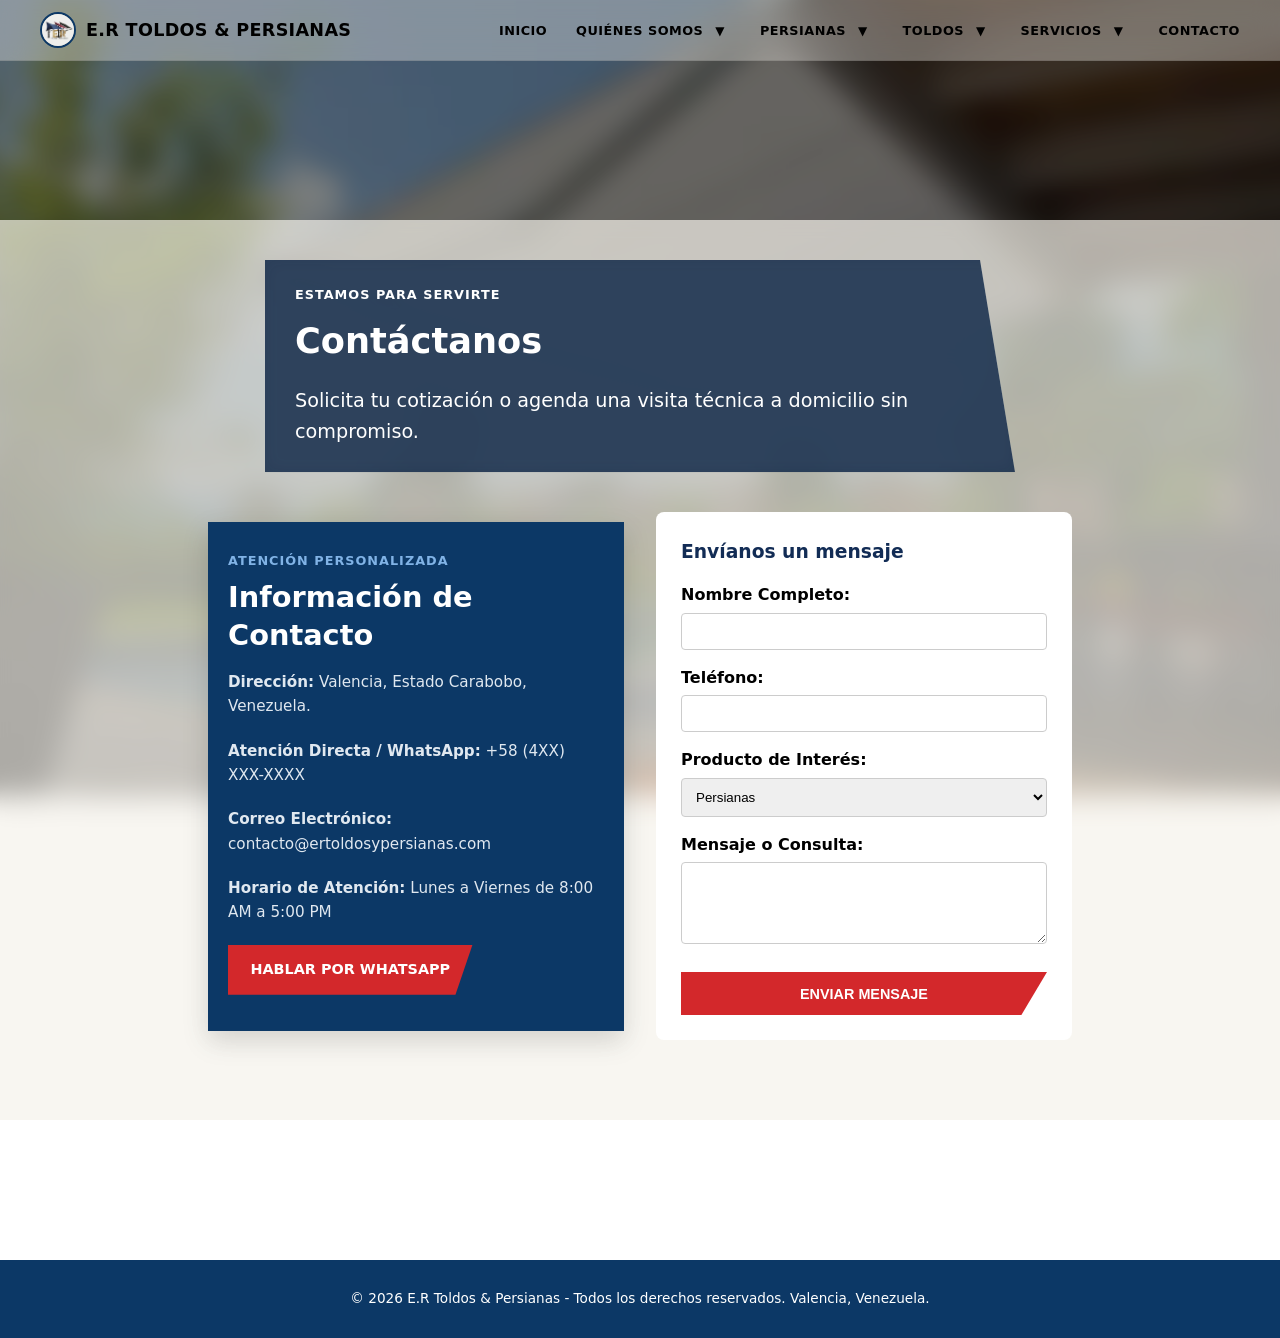
<file: contacto.html>
<!DOCTYPE html>
<html lang="es">
<head>
    <meta charset="UTF-8">
    <meta name="viewport" content="width=device-width, initial-scale=1.0">
    <title>Contacto - E.R Toldos & Persianas</title>
    <link rel="stylesheet" href="style.css">
</head>
<body>

    <!-- HEADER & NAVBAR GLOBAL -->
    <header class="header revealed">
        <div class="nav-container">
            <a href="index.html" class="logo">
                <img src="assets/logo.jpg" alt="E.R Toldos & Persianas" class="logo-img">
                <span class="logo-text">E.R TOLDOS & PERSIANAS</span>
            </a>

            <button class="nav-toggle" id="navToggle" aria-label="Abrir menú">
                <span class="hamburger"></span>
            </button>

            <nav>
                <ul class="nav-menu" id="navMenu">
                    <li class="nav-item">
                        <a href="index.html" class="nav-link">INICIO</a>
                    </li>
                    <li class="nav-item dropdown">
                        <a href="quienes_somos.html" class="nav-link">
                            QUIÉNES SOMOS <span class="arrow">▼</span>
                        </a>
                        <ul class="dropdown-menu">
                            <li><a href="quienes_somos.html#empresa">Nuestra Empresa</a></li>
                            <li><a href="quienes_somos.html#mision-vision">Misión y Visión</a></li>
                        </ul>
                    </li>
                    <li class="nav-item dropdown">
                        <a href="persianas.html" class="nav-link">
                            PERSIANAS <span class="arrow">▼</span>
                        </a>
                        <ul class="dropdown-menu">
                            <li><a href="persianas.html#inicio">Hero Persianas</a></li>
                            <li><a href="persianas.html#enrollables">Enrollables</a></li>
                            <li><a href="persianas.html#sheer-elegance">Sheer Elegance</a></li>
                        </ul>
                    </li>
                    <li class="nav-item dropdown">
                        <a href="toldos.html" class="nav-link">
                            TOLDOS <span class="arrow">▼</span>
                        </a>
                        <ul class="dropdown-menu">
                            <li><a href="toldos.html#inicio">Hero Toldos</a></li>
                            <li><a href="toldos.html#retractiles">Retráctiles</a></li>
                            <li><a href="toldos.html#fijos">Fijos</a></li>
                        </ul>
                    </li>
                    <li class="nav-item dropdown">
                        <a href="servicios.html" class="nav-link">
                            SERVICIOS <span class="arrow">▼</span>
                        </a>
                        <ul class="dropdown-menu">
                            <li><a href="servicios.html#inicio">Todos los Servicios</a></li>
                            <li><a href="servicios.html#instalacion">Instalación</a></li>
                            <li><a href="servicios.html#mantenimiento">Mantenimiento</a></li>
                        </ul>
                    </li>
                    <li class="nav-item">
                        <a href="contacto.html" class="nav-link">CONTACTO</a>
                    </li>
                </ul>
            </nav>
        </div>
    </header>

    <div class="spacer spacer-md"></div>

    <!-- SECCIÓN: CONTACTO & UBICACIÓN -->
    <section id="contacto" class="section-bg-wrapper bg-hueso reveal-bottom">
        <div class="section-container">
            <div class="header-panel-azul reveal-left">
                <span class="panel-subtitle">ESTAMOS PARA SERVIRTE</span>
                <h1 class="section-title title-white">Contáctanos</h1>
                <p class="section-subtitle-text">Solicita tu cotización o agenda una visita técnica a domicilio sin compromiso.</p>
            </div>

            <div class="nosotros-grid relative-z">
                <!-- PANEL DE INFORMACIÓN DE CONTACTO -->
                <div class="blue-panel reveal-left">
                    <span class="panel-subtitle">ATENCIÓN PERSONALIZADA</span>
                    <h2 class="panel-title">Información de Contacto</h2>
                    <p class="panel-text">
                        <strong>Dirección:</strong> Valencia, Estado Carabobo, Venezuela.
                    </p>
                    <p class="panel-text">
                        <strong>Atención Directa / WhatsApp:</strong> +58 (4XX) XXX-XXXX
                    </p>
                    <p class="panel-text">
                        <strong>Correo Electrónico:</strong> contacto@ertoldosypersianas.com
                    </p>
                    <p class="panel-text">
                        <strong>Horario de Atención:</strong> Lunes a Viernes de 8:00 AM a 5:00 PM
                    </p>
                    <a href="https://wa.me/" target="_blank" class="btn btn-cut">HABLAR POR WHATSAPP</a>
                </div>

                <!-- FORMULARIO DE CONTACTO -->
                <div class="about-card reveal-right" style="padding: 25px; background: #ffffff; border-radius: 8px;">
                    <h3 style="margin-bottom: 15px; color: #122c55;">Envíanos un mensaje</h3>
                    <form action="#" method="POST" class="contact-form">
                        <div style="margin-bottom: 15px;">
                            <label for="nombre" style="display: block; font-weight: bold; margin-bottom: 5px;">Nombre Completo:</label>
                            <input type="text" id="nombre" name="nombre" required style="width: 100%; padding: 10px; border: 1px solid #ccc; border-radius: 4px; box-sizing: border-box;">
                        </div>
                        <div style="margin-bottom: 15px;">
                            <label for="telefono" style="display: block; font-weight: bold; margin-bottom: 5px;">Teléfono:</label>
                            <input type="tel" id="telefono" name="telefono" required style="width: 100%; padding: 10px; border: 1px solid #ccc; border-radius: 4px; box-sizing: border-box;">
                        </div>
                        <div style="margin-bottom: 15px;">
                            <label for="producto" style="display: block; font-weight: bold; margin-bottom: 5px;">Producto de Interés:</label>
                            <select id="producto" name="producto" style="width: 100%; padding: 10px; border: 1px solid #ccc; border-radius: 4px; box-sizing: border-box;">
                                <option value="persianas">Persianas</option>
                                <option value="toldos">Toldos</option>
                                <option value="instalacion">Instalación / Mantenimiento</option>
                                <option value="otro">Otro</option>
                            </select>
                        </div>
                        <div style="margin-bottom: 20px;">
                            <label for="mensaje" style="display: block; font-weight: bold; margin-bottom: 5px;">Mensaje o Consulta:</label>
                            <textarea id="mensaje" name="mensaje" rows="4" required style="width: 100%; padding: 10px; border: 1px solid #ccc; border-radius: 4px; box-sizing: border-box;"></textarea>
                        </div>
                        <button type="submit" class="btn btn-cut" style="width: 100%; border: none; cursor: pointer;">ENVIAR MENSAJE</button>
                    </form>
                </div>
            </div>
        </div>
    </section>

    <div class="spacer spacer-sm"></div>

    <!-- FOOTER -->
    <footer class="footer">
        <p>&copy; 2026 E.R Toldos & Persianas - Todos los derechos reservados. Valencia, Venezuela.</p>
    </footer>

    <script src="script.js"></script>
</body>
</html>
</file>
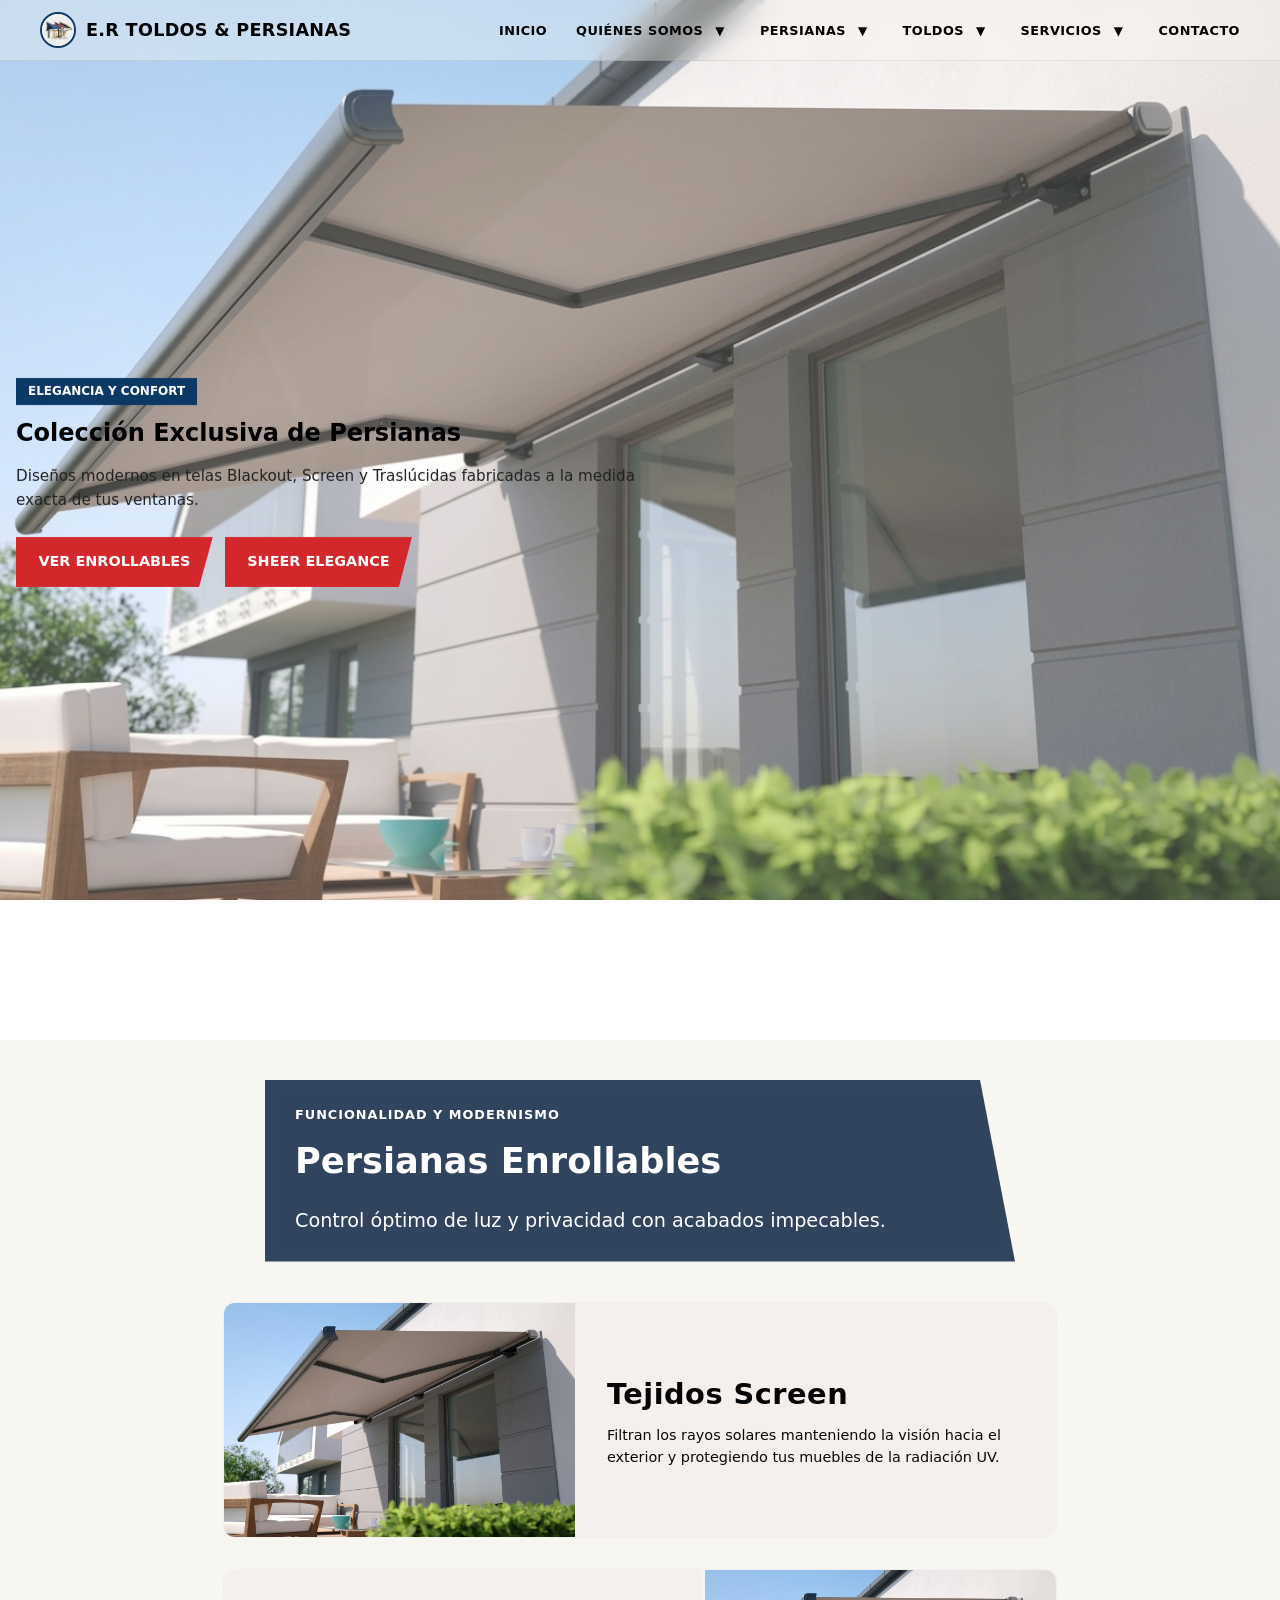
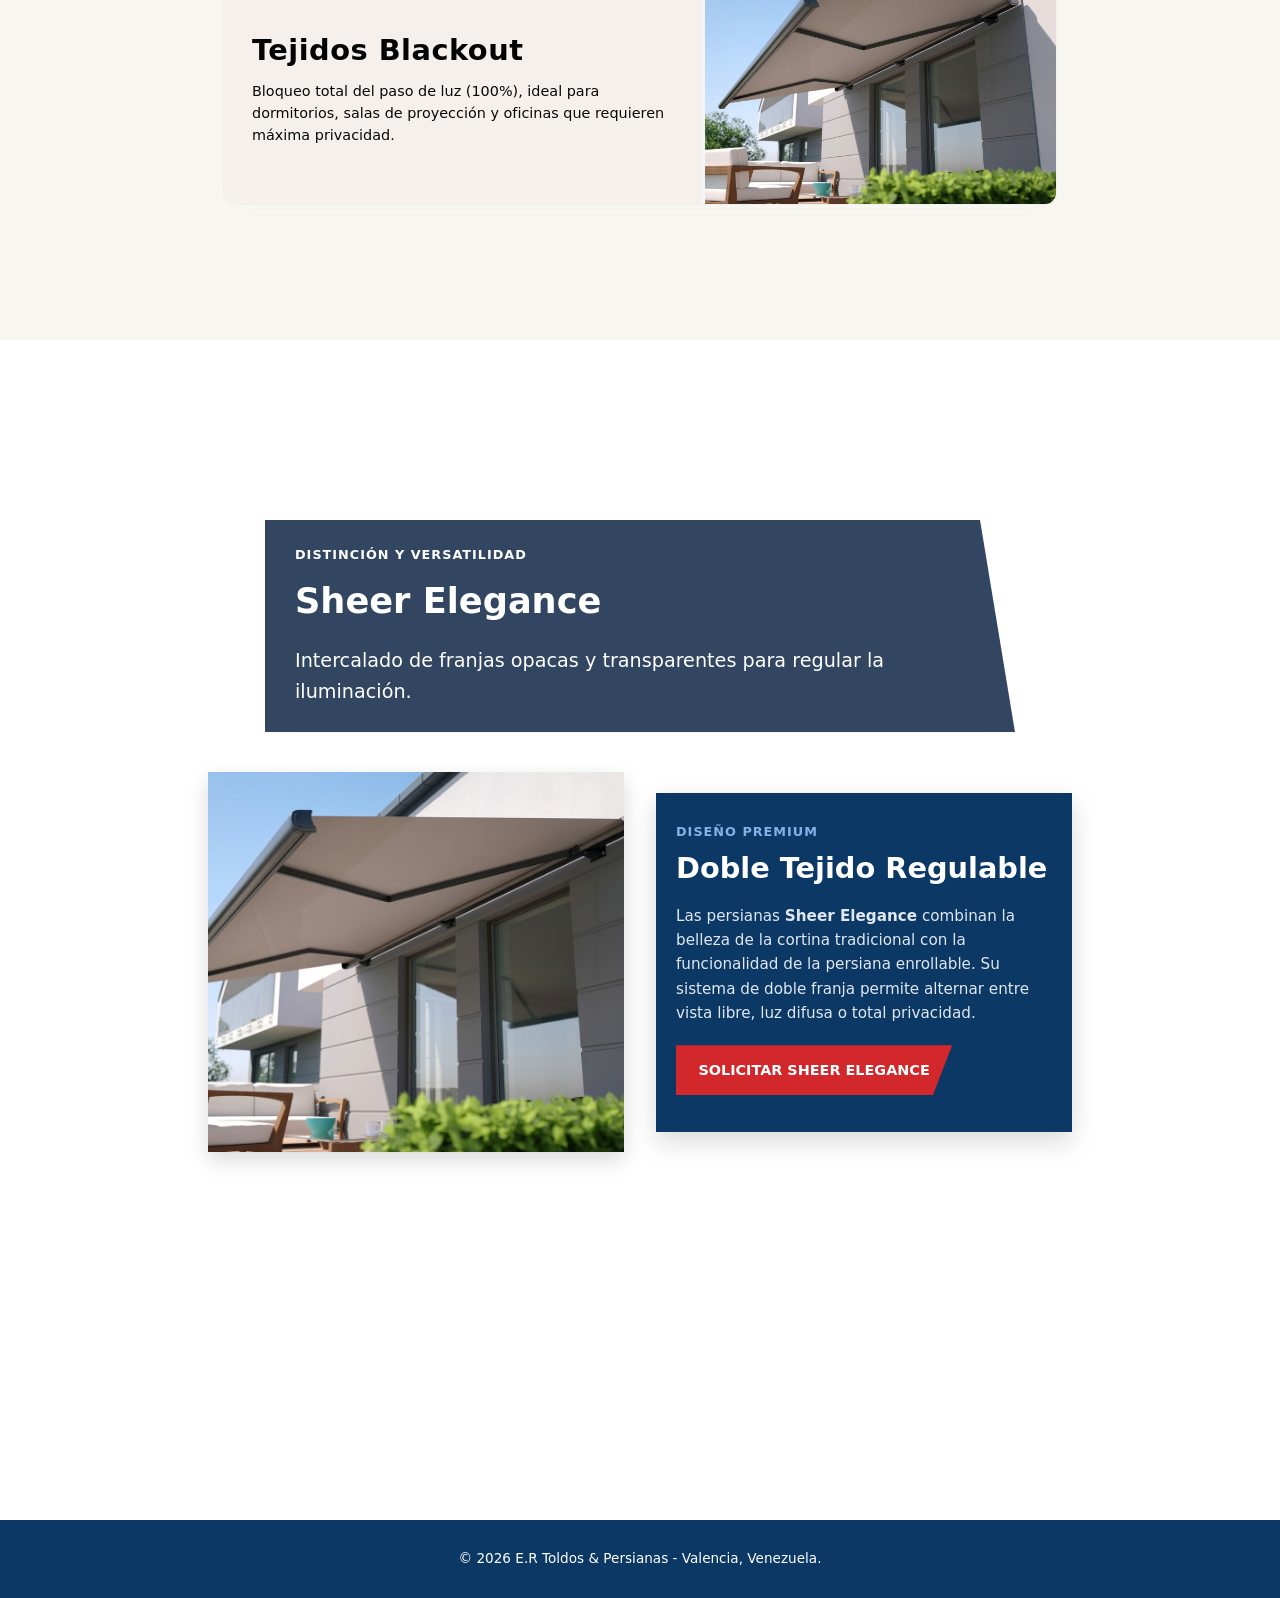
<file: persianas.html>
<!DOCTYPE html>
<html lang="es">
<head>
    <meta charset="UTF-8">
    <meta name="viewport" content="width=device-width, initial-scale=1.0">
    <title>Persianas - E.R Toldos & Persianas</title>
    <link rel="stylesheet" href="style.css">
</head>
<body>

    <!-- HEADER & NAVBAR GLOBAL -->
    <header class="header revealed">
        <div class="nav-container">
            <a href="index.html" class="logo">
                <img src="assets/logo.jpg" alt="E.R Toldos & Persianas" class="logo-img">
                <span class="logo-text">E.R TOLDOS & PERSIANAS</span>
            </a>

            <button class="nav-toggle" id="navToggle" aria-label="Abrir menú">
                <span class="hamburger"></span>
            </button>

            <nav>
                <ul class="nav-menu" id="navMenu">
                    <li class="nav-item">
                        <a href="index.html" class="nav-link">INICIO</a>
                    </li>
                    <li class="nav-item dropdown">
                        <a href="quienes_somos.html" class="nav-link">
                            QUIÉNES SOMOS <span class="arrow">▼</span>
                        </a>
                        <ul class="dropdown-menu">
                            <li><a href="quienes_somos.html#empresa">Nuestra Empresa</a></li>
                            <li><a href="quienes_somos.html#mision-vision">Misión y Visión</a></li>
                        </ul>
                    </li>
                    <li class="nav-item dropdown">
                        <a href="persianas.html" class="nav-link">
                            PERSIANAS <span class="arrow">▼</span>
                        </a>
                        <ul class="dropdown-menu">
                            <li><a href="persianas.html#inicio">Hero Persianas</a></li>
                            <li><a href="persianas.html#enrollables">Enrollables</a></li>
                            <li><a href="persianas.html#sheer-elegance">Sheer Elegance</a></li>
                        </ul>
                    </li>
                    <li class="nav-item dropdown">
                        <a href="toldos.html" class="nav-link">
                            TOLDOS <span class="arrow">▼</span>
                        </a>
                        <ul class="dropdown-menu">
                            <li><a href="toldos.html#inicio">Hero Toldos</a></li>
                            <li><a href="toldos.html#retractiles">Retráctiles</a></li>
                            <li><a href="toldos.html#fijos">Fijos</a></li>
                        </ul>
                    </li>
                    <li class="nav-item dropdown">
                        <a href="servicios.html" class="nav-link">
                            SERVICIOS <span class="arrow">▼</span>
                        </a>
                        <ul class="dropdown-menu">
                            <li><a href="servicios.html#inicio">Todos los Servicios</a></li>
                            <li><a href="servicios.html#instalacion">Instalación</a></li>
                            <li><a href="servicios.html#mantenimiento">Mantenimiento</a></li>
                        </ul>
                    </li>
                    <li class="nav-item">
                        <a href="contacto.html" class="nav-link">CONTACTO</a>
                    </li>
                </ul>
            </nav>
        </div>
    </header>

    <!-- HERO PERSIANAS -->
    <section id="inicio" class="hero">
        <div class="hero-bg-container">
            <img src="assets/hero4.jpg" alt="Persianas Elegantes" class="hero-bg-img">
            <div class="hero-overlay"></div>
        </div>

        <div class="hero-shape-divider">
            <svg viewBox="0 0 1000 1000" preserveAspectRatio="none" xmlns="http://www.w3.org/2000/svg">
                <path d="M 0,0 L 430,0 C 670,280 530,720 310,1000 L 0,1000 Z" fill="rgba(255, 255, 255, 0.45)"></path>
                <path d="M 430,0 L 465,0 C 705,280 565,720 345,1000 L 310,1000 C 530,720 670,280 430,0 Z" fill="#2d3139"></path>
                <path d="M 465,0 L 500,0 C 740,280 600,720 380,1000 L 345,1000 C 565,720 705,280 465,0 Z" fill="#204a87"></path>
                <path d="M 500,0 L 535,0 C 775,280 635,720 415,1000 L 380,1000 C 600,720 740,280 500,0 Z" fill="#c0262d"></path>
            </svg>
        </div>

        <div class="hero-content reveal-top">
            <span class="badge">ELEGANCIA Y CONFORT</span>
            <div class="hero-blue-card-title">
                <h1 class="hero-title">Colección Exclusiva de Persianas</h1>
            </div>
            <p class="hero-description">
                Diseños modernos en telas Blackout, Screen y Traslúcidas fabricadas a la medida exacta de tus ventanas.
            </p>
            <div class="hero-actions">
                <a href="#enrollables" class="btn btn-cut btn-hero-primary">VER ENROLLABLES</a>
                <a href="#sheer-elegance" class="btn btn-cut btn-hero-secondary">SHEER ELEGANCE</a>
            </div>
        </div>
    </section>

    <div class="spacer spacer-sm"></div>

    <!-- SECCIÓN: ENROLLABLES -->
    <section id="enrollables" class="section-bg-wrapper bg-hueso reveal-bottom">
        <div class="section-container">
            <div class="header-panel-azul reveal-left">
                <span class="panel-subtitle">FUNCIONALIDAD Y MODERNISMO</span>
                <h2 class="section-title title-white">Persianas Enrollables</h2>
                <p class="section-subtitle-text">Control óptimo de luz y privacidad con acabados impecables.</p>
            </div>

            <div class="cards-zigzag-container relative-z">
                <div class="card-zigzag-item reveal-left">
                    <div class="card-img-box">
                        <img src="assets/hero4.jpg" alt="Persiana Enrollable Screen">
                    </div>
                    <div class="card-info-box">
                        <h3 class="card-title">Tejidos Screen</h3>
                        <p class="card-text">
                            Filtran los rayos solares manteniendo la visión hacia el exterior y protegiendo tus muebles de la radiación UV.
                        </p>
                    </div>
                </div>

                <div class="card-zigzag-item reveal-right">
                    <div class="card-img-box">
                        <img src="assets/hero4.jpg" alt="Persiana Enrollable Blackout">
                    </div>
                    <div class="card-info-box">
                        <h3 class="card-title">Tejidos Blackout</h3>
                        <p class="card-text">
                            Bloqueo total del paso de luz (100%), ideal para dormitorios, salas de proyección y oficinas que requieren máxima privacidad.
                        </p>
                    </div>
                </div>
            </div>
        </div>
    </section>

    <div class="spacer spacer-sm"></div>

    <!-- SECCIÓN: SHEER ELEGANCE -->
    <section id="sheer-elegance" class="section-bg-wrapper relative-z reveal-bottom">
        <div class="section-container">
            <div class="header-panel-azul reveal-left">
                <span class="panel-subtitle">DISTINCIÓN Y VERSATILIDAD</span>
                <h2 class="section-title title-white">Sheer Elegance</h2>
                <p class="section-subtitle-text">Intercalado de franjas opacas y transparentes para regular la iluminación.</p>
            </div>

            <div class="nosotros-grid">
                <div class="nosotros-img-container reveal-left">
                    <img src="assets/hero4.jpg" alt="Persianas Sheer Elegance" class="nosotros-img">
                </div>
                <div class="blue-panel reveal-right">
                    <span class="panel-subtitle">DISEÑO PREMIUM</span>
                    <h3 class="panel-title">Doble Tejido Regulable</h3>
                    <p class="panel-text">
                        Las persianas <strong>Sheer Elegance</strong> combinan la belleza de la cortina tradicional con la funcionalidad de la persiana enrollable. Su sistema de doble franja permite alternar entre vista libre, luz difusa o total privacidad.
                    </p>
                    <a href="contacto.html" class="btn btn-cut">SOLICITAR SHEER ELEGANCE</a>
                </div>
            </div>
        </div>
    </section>

    <div class="spacer spacer-sm"></div>

    <!-- FOOTER -->
    <footer class="footer">
        <p>&copy; 2026 E.R Toldos & Persianas - Valencia, Venezuela.</p>
    </footer>

    <script src="script.js"></script>
</body>
</html>
</file>
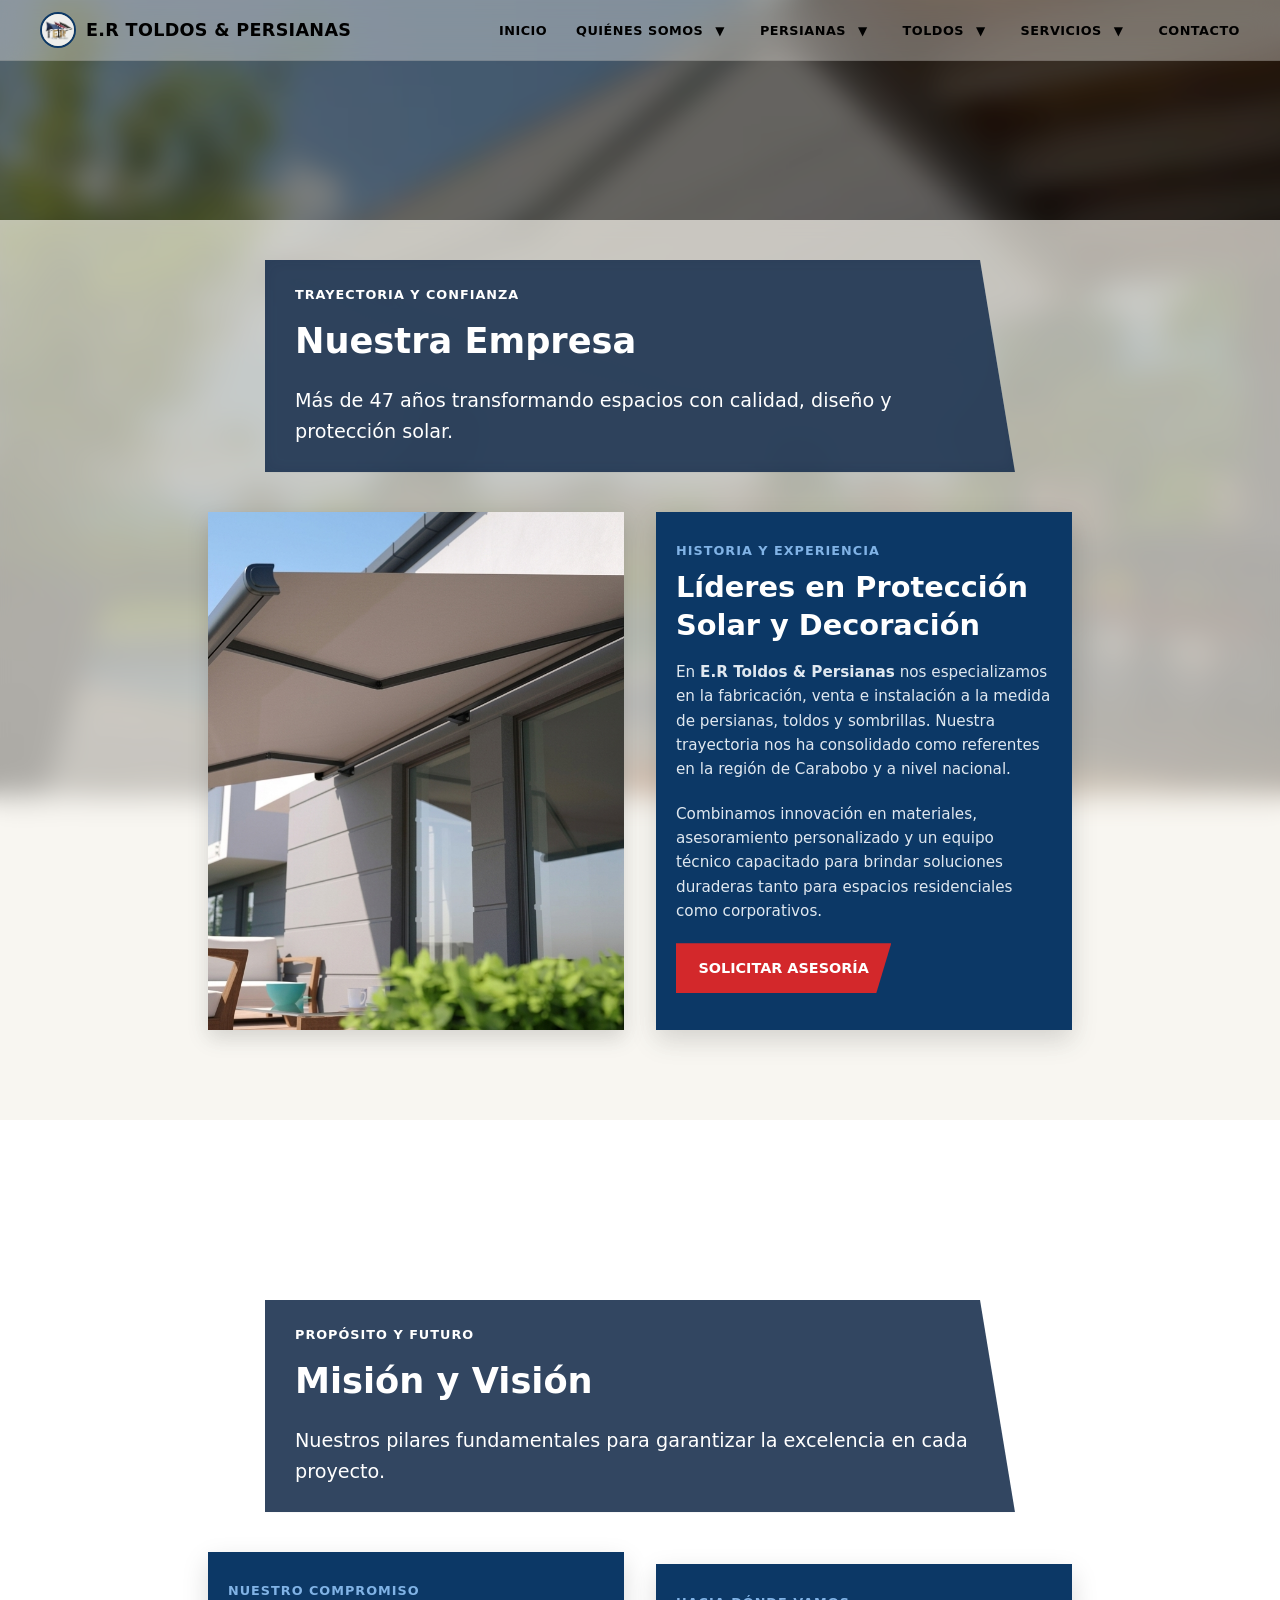
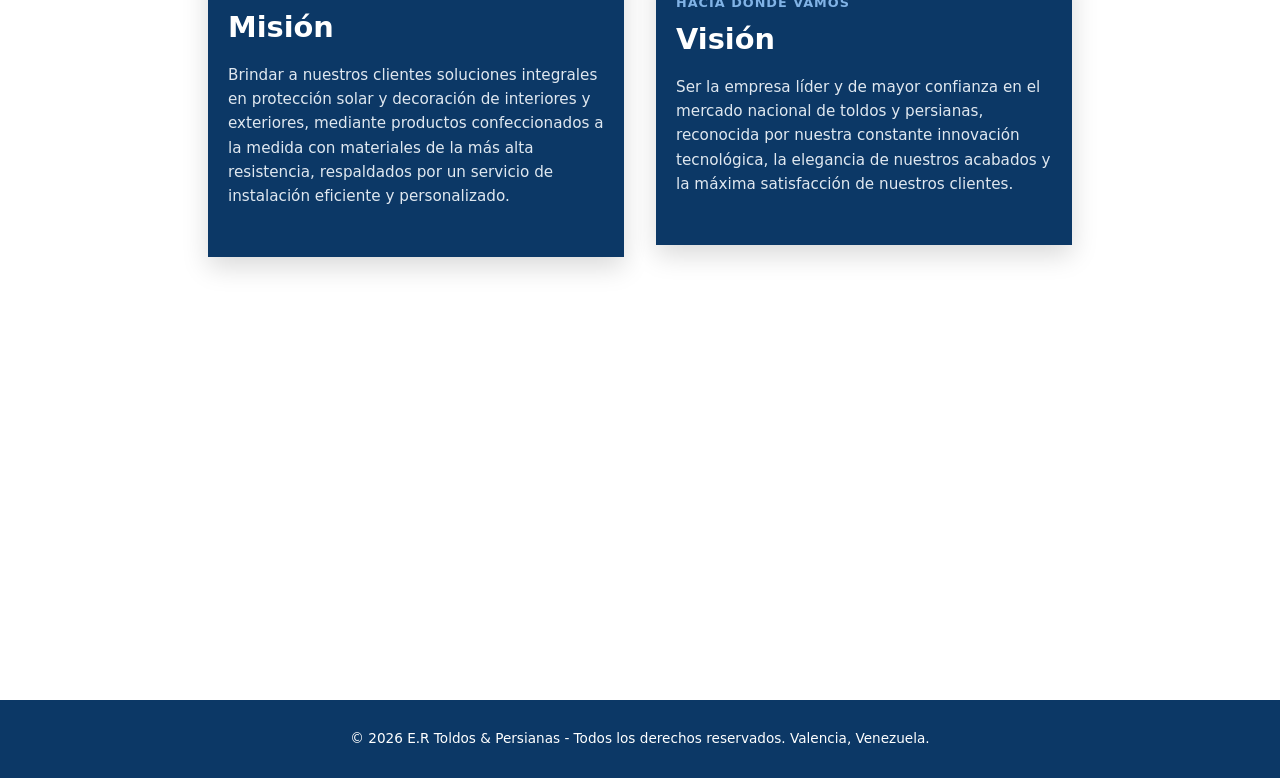
<file: quienes_somos.html>
<!DOCTYPE html>
<html lang="es">
<head>
    <meta charset="UTF-8">
    <meta name="viewport" content="width=device-width, initial-scale=1.0">
    <title>Quiénes Somos - E.R Toldos & Persianas</title>
    <link rel="stylesheet" href="style.css">
</head>
<body>

    <!-- NAVEGACIÓN Y ENCABEZADO PRINCIPAL -->
    <header class="header revealed">
        <div class="nav-container">
            <a href="index.html" class="logo">
                <img src="assets/logo.jpg" alt="E.R Toldos & Persianas" class="logo-img">
                <span class="logo-text">E.R TOLDOS & PERSIANAS</span>
            </a>

            <button class="nav-toggle" id="navToggle" aria-label="Abrir menú">
                <span class="hamburger"></span>
            </button>

            <nav>
                <ul class="nav-menu" id="navMenu">
                    <li class="nav-item">
                        <a href="index.html" class="nav-link">INICIO</a>
                    </li>
                    <li class="nav-item dropdown">
                        <a href="quienes_somos.html" class="nav-link">
                            QUIÉNES SOMOS <span class="arrow">▼</span>
                        </a>
                        <ul class="dropdown-menu">
                            <li><a href="quienes_somos.html#empresa">Nuestra Empresa</a></li>
                            <li><a href="quienes_somos.html#mision-vision">Misión y Visión</a></li>
                        </ul>
                    </li>
                    <li class="nav-item dropdown">
                        <a href="persianas.html" class="nav-link">
                            PERSIANAS <span class="arrow">▼</span>
                        </a>
                        <ul class="dropdown-menu">
                            <li><a href="persianas.html#inicio">Hero Persianas</a></li>
                            <li><a href="persianas.html#enrollables">Enrollables</a></li>
                            <li><a href="persianas.html#sheer-elegance">Sheer Elegance</a></li>
                        </ul>
                    </li>
                    <li class="nav-item dropdown">
                        <a href="toldos.html" class="nav-link">
                            TOLDOS <span class="arrow">▼</span>
                        </a>
                        <ul class="dropdown-menu">
                            <li><a href="toldos.html#inicio">Hero Toldos</a></li>
                            <li><a href="toldos.html#retractiles">Retráctiles</a></li>
                            <li><a href="toldos.html#fijos">Fijos</a></li>
                        </ul>
                    </li>
                    <li class="nav-item dropdown">
                        <a href="servicios.html" class="nav-link">
                            SERVICIOS <span class="arrow">▼</span>
                        </a>
                        <ul class="dropdown-menu">
                            <li><a href="servicios.html#inicio">Todos los Servicios</a></li>
                            <li><a href="servicios.html#instalacion">Instalación</a></li>
                            <li><a href="servicios.html#mantenimiento">Mantenimiento</a></li>
                        </ul>
                    </li>
                    <li class="nav-item">
                        <a href="contacto.html" class="nav-link">CONTACTO</a>
                    </li>
                </ul>
            </nav>
        </div>
    </header>

    <div class="spacer spacer-md"></div>

    <!-- SECCIÓN 1: NUESTRA EMPRESA -->
    <section id="empresa" class="section-bg-wrapper bg-hueso reveal-bottom">
        <div class="section-container">
            <div class="header-panel-azul reveal-left">
                <span class="panel-subtitle">TRAYECTORIA Y CONFIANZA</span>
                <h1 class="section-title title-white">Nuestra Empresa</h1>
                <p class="section-subtitle-text">Más de 47 años transformando espacios con calidad, diseño y protección solar.</p>
            </div>

            <div class="nosotros-grid relative-z">
                <div class="nosotros-img-container reveal-left">
                    <img src="assets/hero4.jpg" alt="Nuestra Empresa E.R Toldos & Persianas" class="nosotros-img">
                </div>
                <div class="about-card blue-panel reveal-right">
                    <span class="panel-subtitle">HISTORIA Y EXPERIENCIA</span>
                    <h2 class="panel-title">Líderes en Protección Solar y Decoración</h2>
                    <p class="panel-text">
                        En <strong>E.R Toldos & Persianas</strong> nos especializamos en la fabricación, venta e instalación a la medida de persianas, toldos y sombrillas. Nuestra trayectoria nos ha consolidado como referentes en la región de Carabobo y a nivel nacional.
                    </p>
                    <p class="panel-text">
                        Combinamos innovación en materiales, asesoramiento personalizado y un equipo técnico capacitado para brindar soluciones duraderas tanto para espacios residenciales como corporativos.
                    </p>
                    <a href="contacto.html" class="btn btn-cut">SOLICITAR ASESORÍA</a>
                </div>
            </div>
        </div>
    </section>

    <div class="spacer spacer-sm"></div>

    <!-- SECCIÓN 2: MISIÓN Y VISIÓN -->
    <section id="mision-vision" class="section-bg-wrapper relative-z reveal-bottom">
        <div class="section-container">
            <div class="header-panel-azul reveal-left">
                <span class="panel-subtitle">PROPÓSITO Y FUTURO</span>
                <h2 class="section-title title-white">Misión y Visión</h2>
                <p class="section-subtitle-text">Nuestros pilares fundamentales para garantizar la excelencia en cada proyecto.</p>
            </div>

            <div class="nosotros-grid">
                <div class="blue-panel reveal-left">
                    <span class="panel-subtitle">NUESTRO COMPROMISO</span>
                    <h3 class="panel-title">Misión</h3>
                    <p class="panel-text">
                        Brindar a nuestros clientes soluciones integrales en protección solar y decoración de interiores y exteriores, mediante productos confeccionados a la medida con materiales de la más alta resistencia, respaldados por un servicio de instalación eficiente y personalizado.
                    </p>
                </div>

                <div class="blue-panel reveal-right">
                    <span class="panel-subtitle">HACIA DÓNDE VAMOS</span>
                    <h3 class="panel-title">Visión</h3>
                    <p class="panel-text">
                        Ser la empresa líder y de mayor confianza en el mercado nacional de toldos y persianas, reconocida por nuestra constante innovación tecnológica, la elegancia de nuestros acabados y la máxima satisfacción de nuestros clientes.
                    </p>
                </div>
            </div>
        </div>
    </section>

    <div class="spacer spacer-sm"></div>

    <!-- PIE DE PÁGINA -->
    <footer class="footer">
        <p>&copy; 2026 E.R Toldos & Persianas - Todos los derechos reservados. Valencia, Venezuela.</p>
    </footer>

    <script src="script.js"></script>
</body>
</html>
</file>
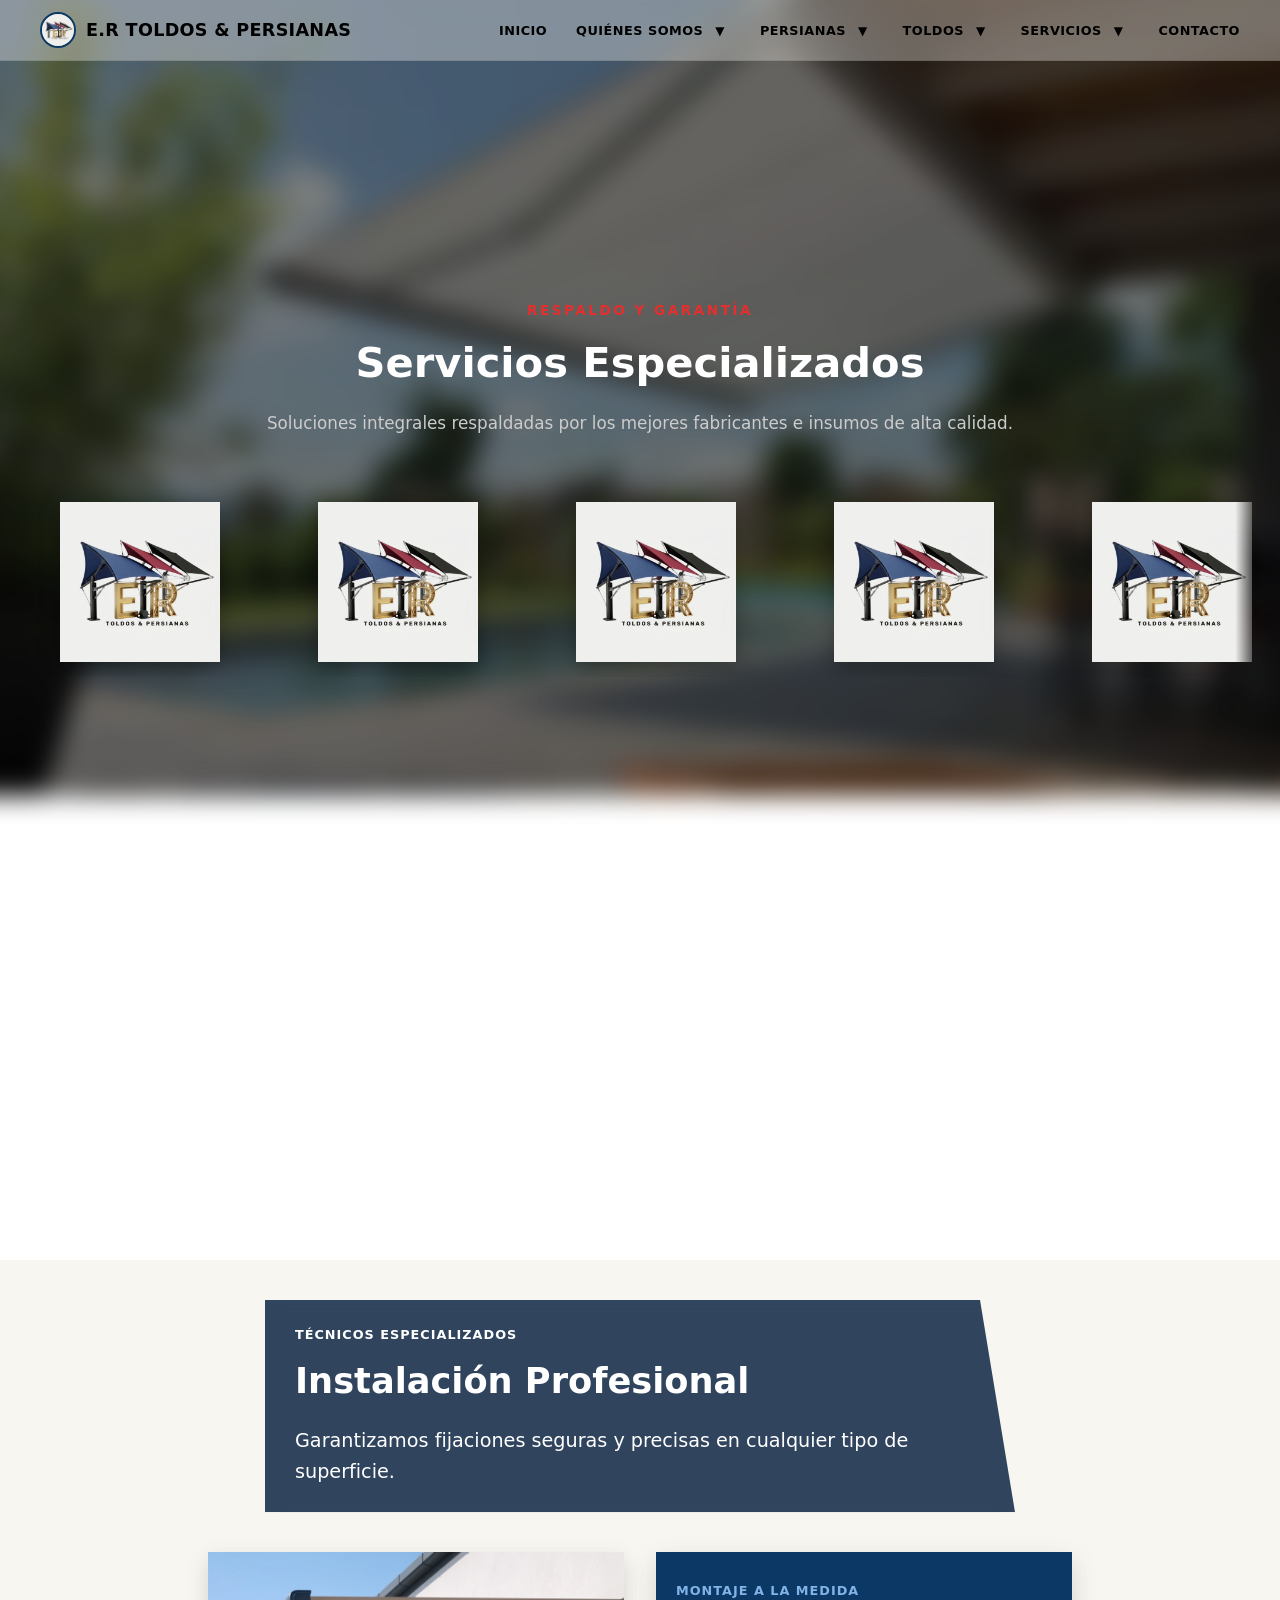
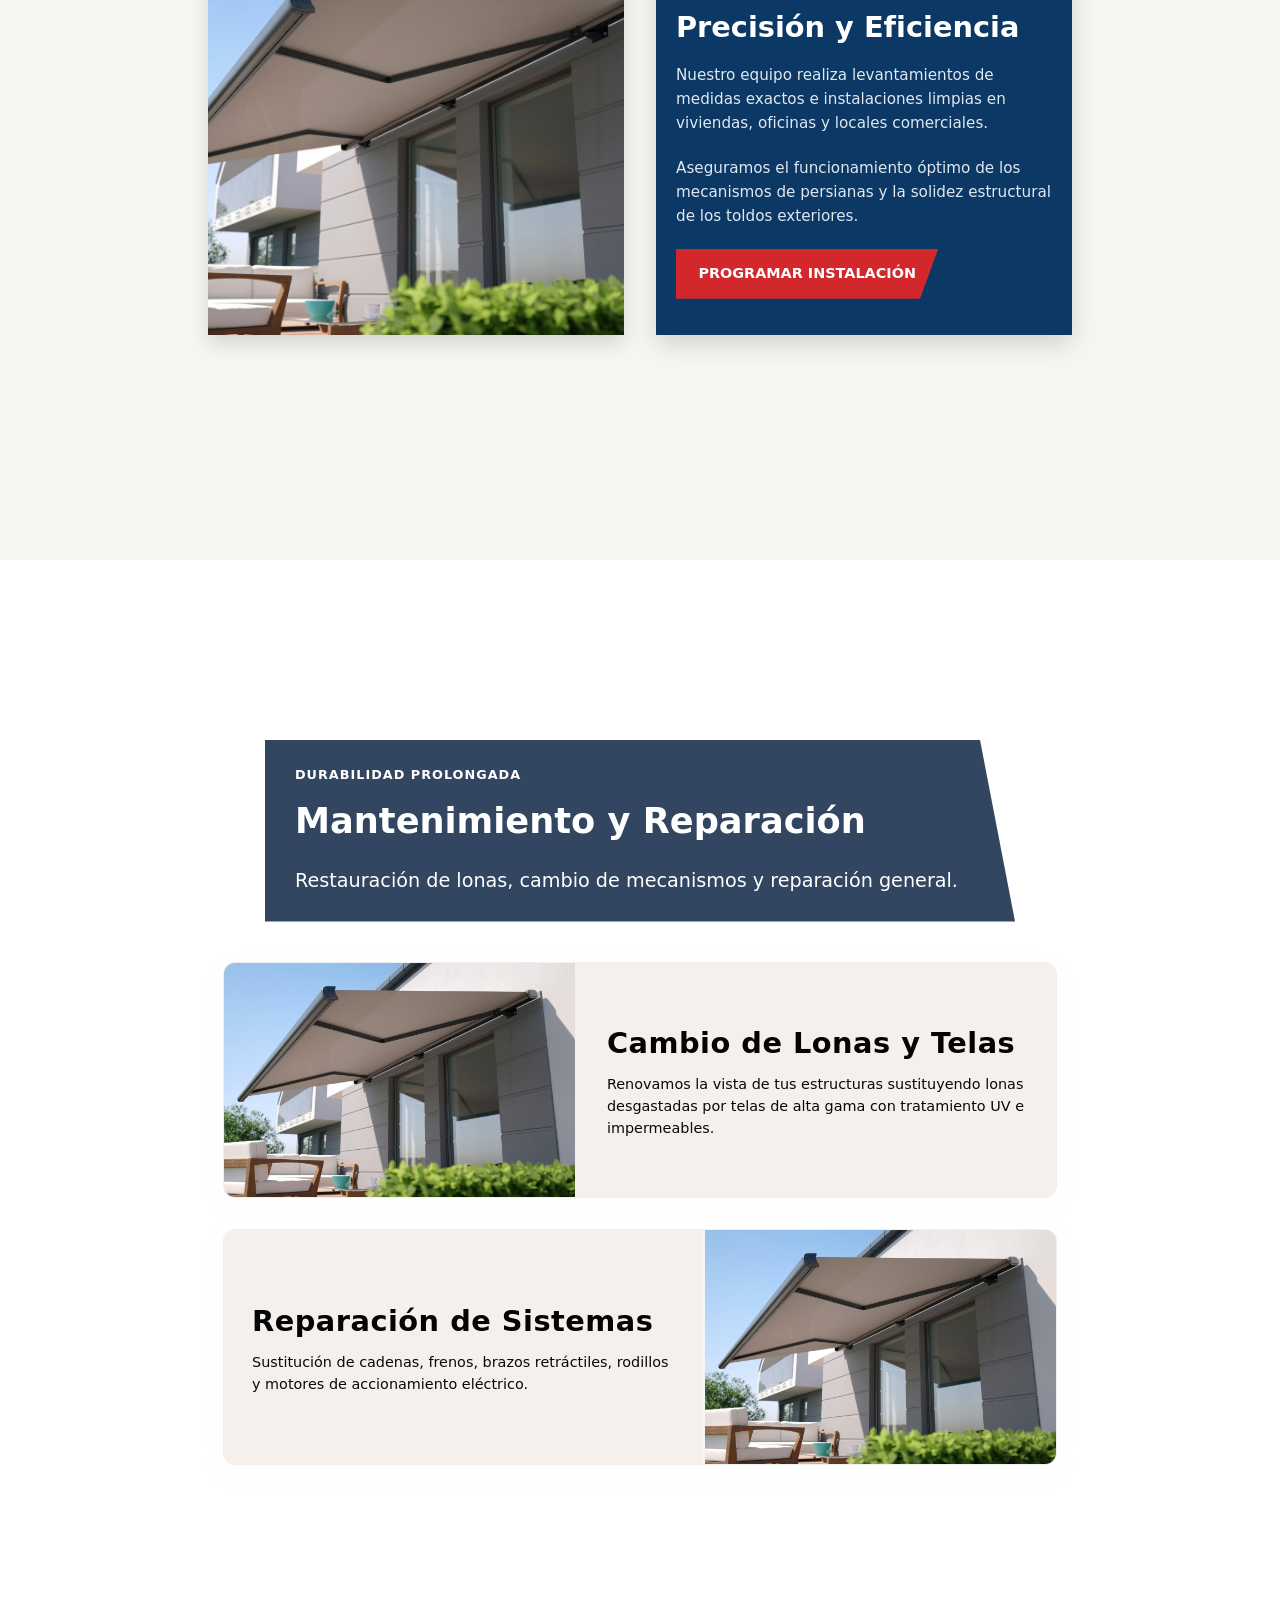
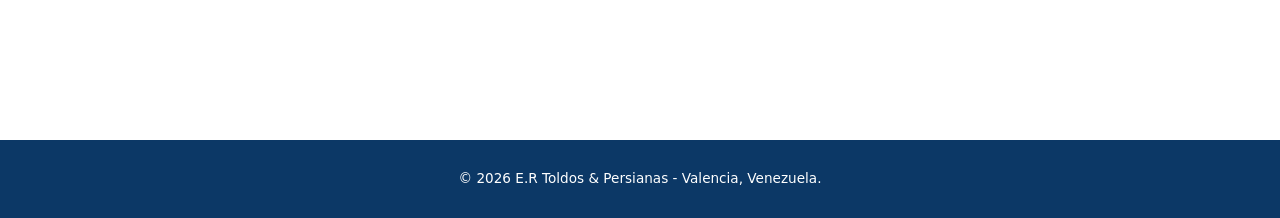
<file: servicios.html>
<!DOCTYPE html>
<html lang="es">
<head>
    <meta charset="UTF-8">
    <meta name="viewport" content="width=device-width, initial-scale=1.0">
    <title>Servicios - E.R Toldos & Persianas</title>
    <link rel="stylesheet" href="style.css">
</head>
<body>

    <!-- HEADER & NAVBAR GLOBAL -->
    <header class="header revealed">
        <div class="nav-container">
            <a href="index.html" class="logo">
                <img src="assets/logo.jpg" alt="E.R Toldos & Persianas" class="logo-img">
                <span class="logo-text">E.R TOLDOS & PERSIANAS</span>
            </a>

            <button class="nav-toggle" id="navToggle" aria-label="Abrir menú">
                <span class="hamburger"></span>
            </button>

            <nav>
                <ul class="nav-menu" id="navMenu">
                    <li class="nav-item">
                        <a href="index.html" class="nav-link">INICIO</a>
                    </li>
                    <li class="nav-item dropdown">
                        <a href="quienes_somos.html" class="nav-link">
                            QUIÉNES SOMOS <span class="arrow">▼</span>
                        </a>
                        <ul class="dropdown-menu">
                            <li><a href="quienes_somos.html#empresa">Nuestra Empresa</a></li>
                            <li><a href="quienes_somos.html#mision-vision">Misión y Visión</a></li>
                        </ul>
                    </li>
                    <li class="nav-item dropdown">
                        <a href="persianas.html" class="nav-link">
                            PERSIANAS <span class="arrow">▼</span>
                        </a>
                        <ul class="dropdown-menu">
                            <li><a href="persianas.html#inicio">Hero Persianas</a></li>
                            <li><a href="persianas.html#enrollables">Enrollables</a></li>
                            <li><a href="persianas.html#sheer-elegance">Sheer Elegance</a></li>
                        </ul>
                    </li>
                    <li class="nav-item dropdown">
                        <a href="toldos.html" class="nav-link">
                            TOLDOS <span class="arrow">▼</span>
                        </a>
                        <ul class="dropdown-menu">
                            <li><a href="toldos.html#inicio">Hero Toldos</a></li>
                            <li><a href="toldos.html#retractiles">Retráctiles</a></li>
                            <li><a href="toldos.html#fijos">Fijos</a></li>
                        </ul>
                    </li>
                    <li class="nav-item dropdown">
                        <a href="servicios.html" class="nav-link">
                            SERVICIOS <span class="arrow">▼</span>
                        </a>
                        <ul class="dropdown-menu">
                            <li><a href="servicios.html#inicio">Todos los Servicios</a></li>
                            <li><a href="servicios.html#instalacion">Instalación</a></li>
                            <li><a href="servicios.html#mantenimiento">Mantenimiento</a></li>
                        </ul>
                    </li>
                    <li class="nav-item">
                        <a href="contacto.html" class="nav-link">CONTACTO</a>
                    </li>
                </ul>
            </nav>
        </div>
    </header>

    <div class="spacer spacer-md"></div>

    <!-- SECCIÓN: PORTAFOLIO DE LOGOS / NUESTROS CLIENTES Y MARCAS -->
    <section id="inicio" class="section-servicios-logos reveal-bottom">
        <div class="services-header-centered reveal-top">
            <span class="services-badge">RESPALDO Y GARANTÍA</span>
            <h1 class="services-title">Servicios Especializados</h1>
            <p class="services-description">
                Soluciones integrales respaldadas por los mejores fabricantes e insumos de alta calidad.
            </p>
        </div>

        <div class="logos-carousel-wrapper">
            <div class="logos-carousel-track">
                <div class="logo-card">
                    <img src="assets/logo.jpg" alt="Marca Alianza 1">
                </div>
                <div class="logo-card">
                    <img src="assets/logo.jpg" alt="Marca Alianza 2">
                </div>
                <div class="logo-card">
                    <img src="assets/logo.jpg" alt="Marca Alianza 3">
                </div>
                <div class="logo-card">
                    <img src="assets/logo.jpg" alt="Marca Alianza 4">
                </div>
                <div class="logo-card">
                    <img src="assets/logo.jpg" alt="Marca Alianza 5">
                </div>
                <!-- Copias duplicadas para loop continuo -->
                <div class="logo-card">
                    <img src="assets/logo.jpg" alt="Marca Alianza 1">
                </div>
                <div class="logo-card">
                    <img src="assets/logo.jpg" alt="Marca Alianza 2">
                </div>
                <div class="logo-card">
                    <img src="assets/logo.jpg" alt="Marca Alianza 3">
                </div>
            </div>
        </div>
    </section>

    <div class="spacer spacer-sm"></div>

    <!-- SECCIÓN: INSTALACIÓN -->
    <section id="instalacion" class="section-bg-wrapper bg-hueso reveal-bottom">
        <div class="section-container">
            <div class="header-panel-azul reveal-left">
                <span class="panel-subtitle">TÉCNICOS ESPECIALIZADOS</span>
                <h2 class="section-title title-white">Instalación Profesional</h2>
                <p class="section-subtitle-text">Garantizamos fijaciones seguras y precisas en cualquier tipo de superficie.</p>
            </div>

            <div class="nosotros-grid relative-z">
                <div class="nosotros-img-container reveal-left">
                    <img src="assets/hero4.jpg" alt="Instalación Profesional" class="nosotros-img">
                </div>
                <div class="blue-panel reveal-right">
                    <span class="panel-subtitle">MONTAJE A LA MEDIDA</span>
                    <h3 class="panel-title">Precisión y Eficiencia</h3>
                    <p class="panel-text">
                        Nuestro equipo realiza levantamientos de medidas exactos e instalaciones limpias en viviendas, oficinas y locales comerciales.
                    </p>
                    <p class="panel-text">
                        Aseguramos el funcionamiento óptimo de los mecanismos de persianas y la solidez estructural de los toldos exteriores.
                    </p>
                    <a href="contacto.html" class="btn btn-cut">PROGRAMAR INSTALACIÓN</a>
                </div>
            </div>
        </div>
    </section>

    <div class="spacer spacer-sm"></div>

    <!-- SECCIÓN: MANTENIMIENTO -->
    <section id="mantenimiento" class="section-bg-wrapper relative-z reveal-bottom">
        <div class="section-container">
            <div class="header-panel-azul reveal-left">
                <span class="panel-subtitle">DURABILIDAD PROLONGADA</span>
                <h2 class="section-title title-white">Mantenimiento y Reparación</h2>
                <p class="section-subtitle-text">Restauración de lonas, cambio de mecanismos y reparación general.</p>
            </div>

            <div class="cards-zigzag-container relative-z">
                <div class="card-zigzag-item reveal-left">
                    <div class="card-img-box">
                        <img src="assets/hero4.jpg" alt="Cambio de Telas y Lonas">
                    </div>
                    <div class="card-info-box">
                        <h3 class="card-title">Cambio de Lonas y Telas</h3>
                        <p class="card-text">
                            Renovamos la vista de tus estructuras sustituyendo lonas desgastadas por telas de alta gama con tratamiento UV e impermeables.
                        </p>
                    </div>
                </div>

                <div class="card-zigzag-item reveal-right">
                    <div class="card-img-box">
                        <img src="assets/hero4.jpg" alt="Reparación de Mecanismos">
                    </div>
                    <div class="card-info-box">
                        <h3 class="card-title">Reparación de Sistemas</h3>
                        <p class="card-text">
                            Sustitución de cadenas, frenos, brazos retráctiles, rodillos y motores de accionamiento eléctrico.
                        </p>
                    </div>
                </div>
            </div>
        </div>
    </section>

    <div class="spacer spacer-sm"></div>

    <!-- FOOTER -->
    <footer class="footer">
        <p>&copy; 2026 E.R Toldos & Persianas - Valencia, Venezuela.</p>
    </footer>

    <script src="script.js"></script>
</body>
</html>
</file>
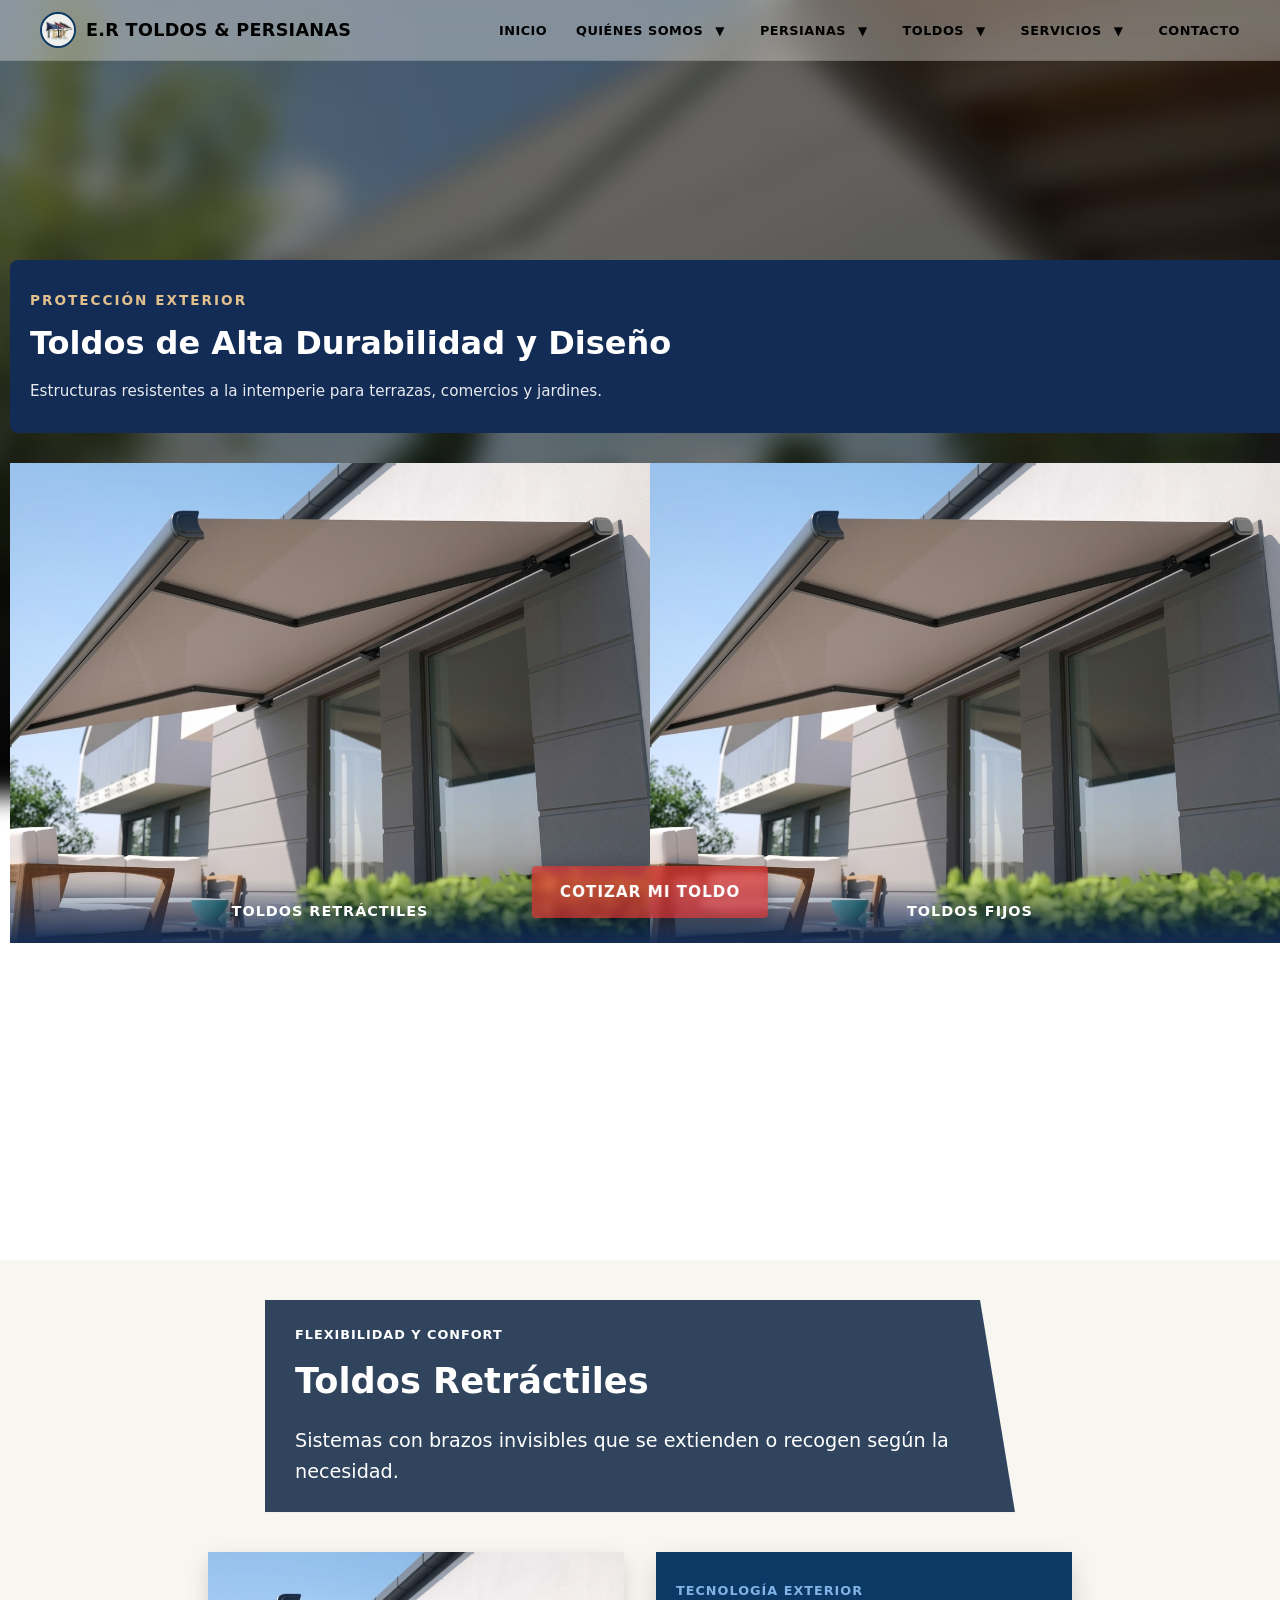
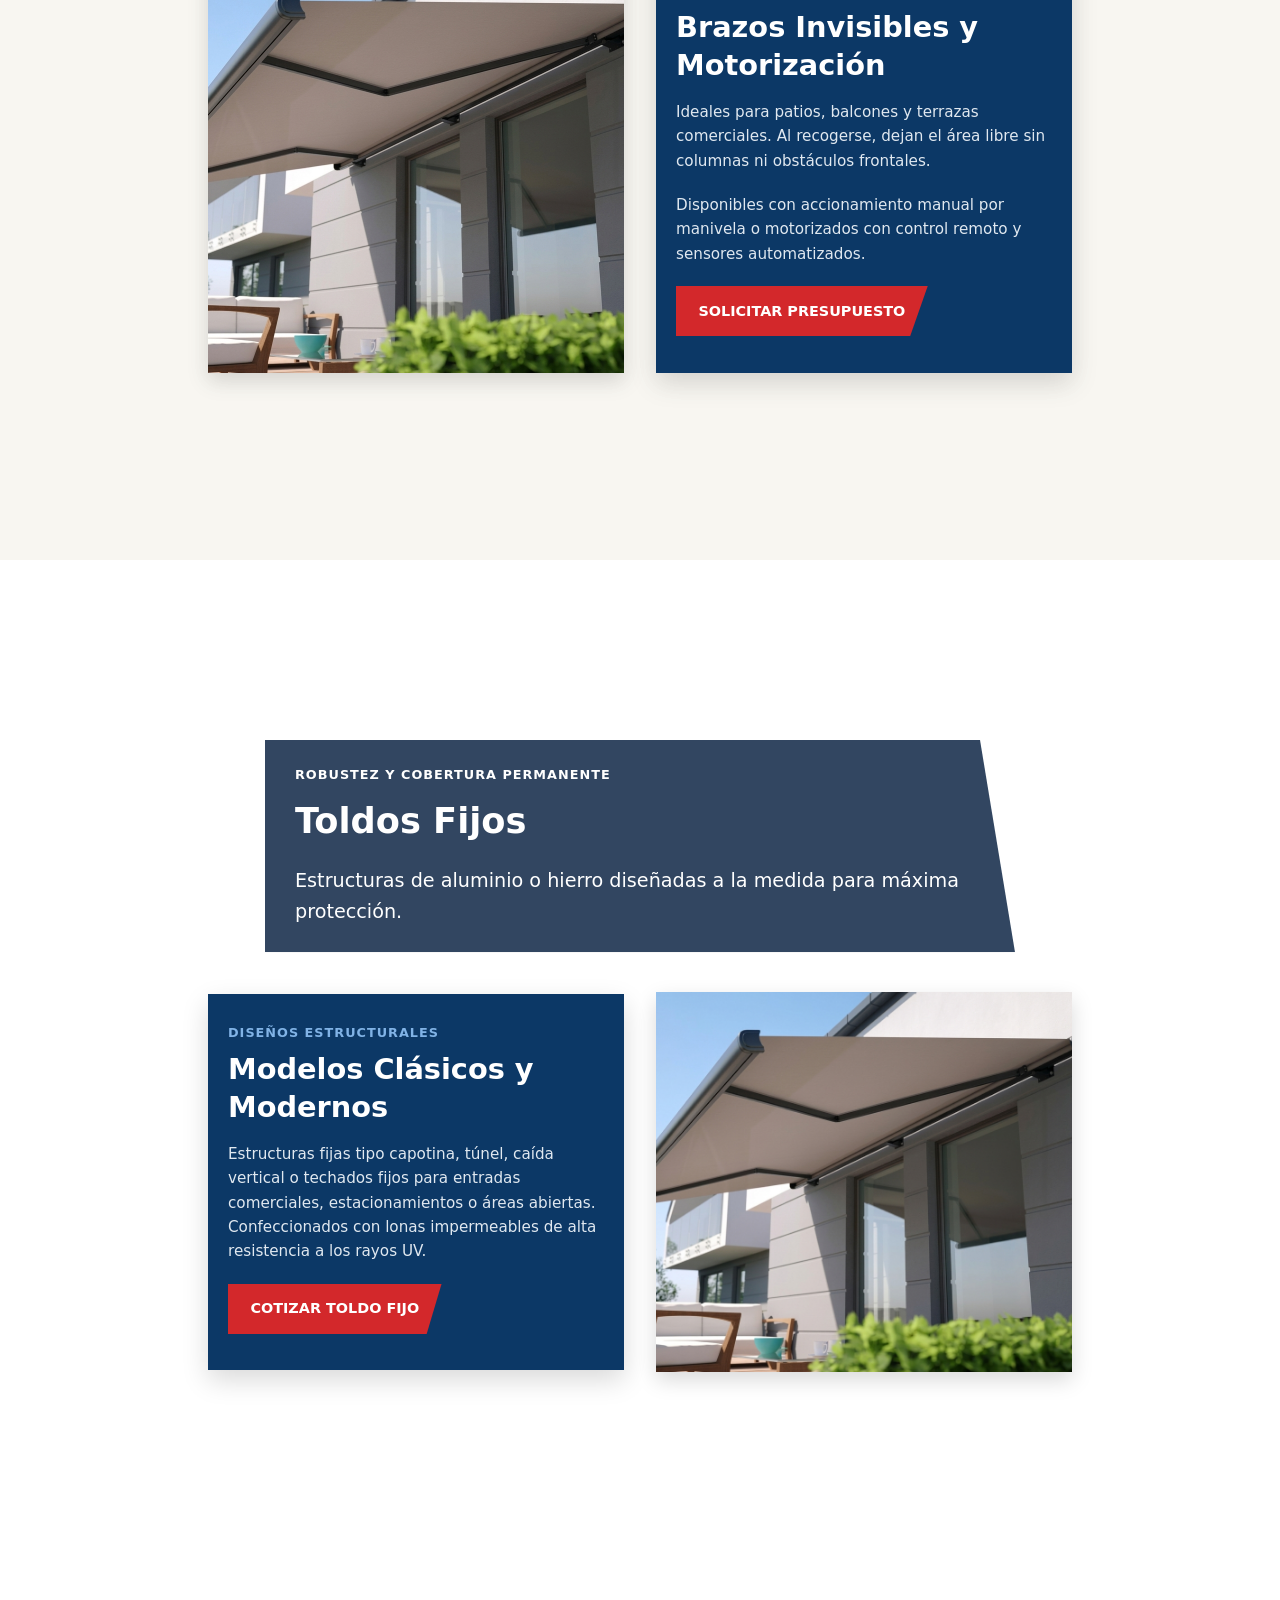
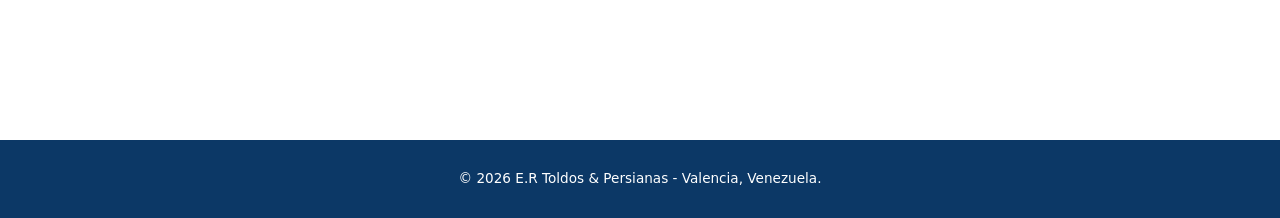
<file: toldos.html>
<!DOCTYPE html>
<html lang="es">
<head>
    <meta charset="UTF-8">
    <meta name="viewport" content="width=device-width, initial-scale=1.0">
    <title>Toldos - E.R Toldos & Persianas</title>
    <link rel="stylesheet" href="style.css">
</head>
<body>

    <!-- HEADER & NAVBAR GLOBAL -->
    <header class="header revealed">
        <div class="nav-container">
            <a href="index.html" class="logo">
                <img src="assets/logo.jpg" alt="E.R Toldos & Persianas" class="logo-img">
                <span class="logo-text">E.R TOLDOS & PERSIANAS</span>
            </a>

            <button class="nav-toggle" id="navToggle" aria-label="Abrir menú">
                <span class="hamburger"></span>
            </button>

            <nav>
                <ul class="nav-menu" id="navMenu">
                    <li class="nav-item">
                        <a href="index.html" class="nav-link">INICIO</a>
                    </li>
                    <li class="nav-item dropdown">
                        <a href="quienes_somos.html" class="nav-link">
                            QUIÉNES SOMOS <span class="arrow">▼</span>
                        </a>
                        <ul class="dropdown-menu">
                            <li><a href="quienes_somos.html#empresa">Nuestra Empresa</a></li>
                            <li><a href="quienes_somos.html#mision-vision">Misión y Visión</a></li>
                        </ul>
                    </li>
                    <li class="nav-item dropdown">
                        <a href="persianas.html" class="nav-link">
                            PERSIANAS <span class="arrow">▼</span>
                        </a>
                        <ul class="dropdown-menu">
                            <li><a href="persianas.html#inicio">Hero Persianas</a></li>
                            <li><a href="persianas.html#enrollables">Enrollables</a></li>
                            <li><a href="persianas.html#sheer-elegance">Sheer Elegance</a></li>
                        </ul>
                    </li>
                    <li class="nav-item dropdown">
                        <a href="toldos.html" class="nav-link">
                            TOLDOS <span class="arrow">▼</span>
                        </a>
                        <ul class="dropdown-menu">
                            <li><a href="toldos.html#inicio">Hero Toldos</a></li>
                            <li><a href="toldos.html#retractiles">Retráctiles</a></li>
                            <li><a href="toldos.html#fijos">Fijos</a></li>
                        </ul>
                    </li>
                    <li class="nav-item dropdown">
                        <a href="servicios.html" class="nav-link">
                            SERVICIOS <span class="arrow">▼</span>
                        </a>
                        <ul class="dropdown-menu">
                            <li><a href="servicios.html#inicio">Todos los Servicios</a></li>
                            <li><a href="servicios.html#instalacion">Instalación</a></li>
                            <li><a href="servicios.html#mantenimiento">Mantenimiento</a></li>
                        </ul>
                    </li>
                    <li class="nav-item">
                        <a href="contacto.html" class="nav-link">CONTACTO</a>
                    </li>
                </ul>
            </nav>
        </div>
    </header>

    <div class="spacer spacer-md"></div>

    <!-- SECCIÓN: HERO TOLDOS CON CARRUSEL DUAL (2 COLUMNAS) -->
    <section id="inicio" class="section-toldos-full reveal-bottom">
        <div class="header-panel-azul-full reveal-left">
            <span class="panel-subtitle">PROTECCIÓN EXTERIOR</span>
            <h1 class="section-title">Toldos de Alta Durabilidad y Diseño</h1>
            <p class="section-subtitle-text">Estructuras resistentes a la intemperie para terrazas, comercios y jardines.</p>
        </div>

        <div class="dual-carousel-wrapper">
            <div class="dual-carousel-col">
                <div class="dual-slide active">
                    <a href="#retractiles">
                        <img src="assets/hero4.jpg" alt="Toldo Retráctil">
                        <div class="card-caption">TOLDOS RETRÁCTILES</div>
                    </a>
                </div>
            </div>
            <div class="dual-carousel-col">
                <div class="dual-slide active">
                    <a href="#fijos">
                        <img src="assets/hero4.jpg" alt="Toldo Fijo">
                        <div class="card-caption">TOLDOS FIJOS</div>
                    </a>
                </div>
            </div>
            <a href="contacto.html" class="btn-floating-cta">COTIZAR MI TOLDO</a>
        </div>
    </section>

    <div class="spacer spacer-sm"></div>

    <!-- SECCIÓN: RETRÁCTILES -->
    <section id="retractiles" class="section-bg-wrapper bg-hueso reveal-bottom">
        <div class="section-container">
            <div class="header-panel-azul reveal-left">
                <span class="panel-subtitle">FLEXIBILIDAD Y CONFORT</span>
                <h2 class="section-title title-white">Toldos Retráctiles</h2>
                <p class="section-subtitle-text">Sistemas con brazos invisibles que se extienden o recogen según la necesidad.</p>
            </div>

            <div class="nosotros-grid relative-z">
                <div class="nosotros-img-container reveal-left">
                    <img src="assets/hero4.jpg" alt="Toldos Retráctiles" class="nosotros-img">
                </div>
                <div class="blue-panel reveal-right">
                    <span class="panel-subtitle">TECNOLOGÍA EXTERIOR</span>
                    <h3 class="panel-title">Brazos Invisibles y Motorización</h3>
                    <p class="panel-text">
                        Ideales para patios, balcones y terrazas comerciales. Al recogerse, dejan el área libre sin columnas ni obstáculos frontales.
                    </p>
                    <p class="panel-text">
                        Disponibles con accionamiento manual por manivela o motorizados con control remoto y sensores automatizados.
                    </p>
                    <a href="contacto.html" class="btn btn-cut">SOLICITAR PRESUPUESTO</a>
                </div>
            </div>
        </div>
    </section>

    <div class="spacer spacer-sm"></div>

    <!-- SECCIÓN: FIJOS -->
    <section id="fijos" class="section-bg-wrapper relative-z reveal-bottom">
        <div class="section-container">
            <div class="header-panel-azul reveal-left">
                <span class="panel-subtitle">ROBUSTEZ Y COBERTURA PERMANENTE</span>
                <h2 class="section-title title-white">Toldos Fijos</h2>
                <p class="section-subtitle-text">Estructuras de aluminio o hierro diseñadas a la medida para máxima protección.</p>
            </div>

            <div class="nosotros-grid">
                <div class="blue-panel reveal-left">
                    <span class="panel-subtitle">DISEÑOS ESTRUCTURALES</span>
                    <h3 class="panel-title">Modelos Clásicos y Modernos</h3>
                    <p class="panel-text">
                        Estructuras fijas tipo capotina, túnel, caída vertical o techados fijos para entradas comerciales, estacionamientos o áreas abiertas. Confeccionados con lonas impermeables de alta resistencia a los rayos UV.
                    </p>
                    <a href="contacto.html" class="btn btn-cut">COTIZAR TOLDO FIJO</a>
                </div>
                <div class="nosotros-img-container reveal-right">
                    <img src="assets/hero4.jpg" alt="Toldos Fijos E.R" class="nosotros-img">
                </div>
            </div>
        </div>
    </section>

    <div class="spacer spacer-sm"></div>

    <!-- FOOTER -->
    <footer class="footer">
        <p>&copy; 2026 E.R Toldos & Persianas - Valencia, Venezuela.</p>
    </footer>

    <script src="script.js"></script>
</body>
</html>
</file>
<file: style.css>
/* ==========================================================================
   VARIABLES Y CONFIGURACIÓN GLOBAL
   ========================================================================== */
:root {
    --text-color: #000000;
    --text-muted: #222222;
    --font-family: 'Segoe UI', system-ui, -apple-system, BlinkMacSystemFont, Roboto, sans-serif;

    /* Fondo principal blanco hueso ligeramente amarillento */
    --bg-color: #fbf9f4;
    
    /* TODOS LOS BOTONES ROJOS CON LETRA BLANCA */
    --red-button: #d3282b;
    --red-button-hover: #b51f22;
    
    --panel-blue: #0c3866;
    --panel-blue-text: #ffffff;

    /* LÍNEA DE CARGA EN HOVER */
    --hover-loading-line: #fbf9f4;
    
    --line-delicate: #0c3866;
    --border-color: rgba(0, 0, 0, 0.12);
}

*, *::before, *::after {
    box-sizing: border-box;
    margin: 0;
    padding: 0;
}

html {
    scroll-behavior: smooth;
    font-size: 16px;
    width: 100%;
    overflow-x: hidden;
}

body {
    position: relative;
    color: var(--text-color);
    font-family: var(--font-family);
    line-height: 1.6;
    width: 100%;
    overflow-x: hidden;
}

/* Capa fija al fondo: Ajusta la foto completa y le aplica el desenfoque directo */
body::before {
    content: "";
    position: fixed;
    top: 0;
    left: 0;
    width: 100vw;
    height: 85vh;
    background-image: url('assets/elfondo.jpg');
    background-size: cover;           /* Mantiene la foto encuadrada abarcando todo el visor */
    background-position: center;
    background-repeat: no-repeat;
    filter: blur(12px) brightness(0.50); /* 85Difuminado uniforme en el fondo */
    transform: scale(1.08);            /* Elimina bordes blancos recortados por el blur */
    z-index: -1;                      /* Permanece detrás de todo el sitio */
}

/* Limpieza de capas individuales para que no dupliquen el filtro */
.section-bg-wrapper,
.about-section,
.nueva-seccion {
    background: transparent !important;
}

.section-bg-overlay,
.section-bg-img {
    display: none !important;
}

/* ==========================================================================
   2. ANIMACIÓN PAUSADA DE ELEVACIÓN PARA SECCIONES Y TARJETAS
   ========================================================================== */
/* Estado inicial: desplazado 80px hacia abajo y transparente */
.reveal,
.card-animada-scroll,
.about-image-wrapper,
.about-card {
    opacity: 0;
    transform: translateY(80px);
    /* Se aumentó el tiempo a 1.8s para una aparición muy suave */
    transition: transform 1.8s cubic-bezier(0.16, 1, 0.3, 1), 
                opacity 1.8s cubic-bezier(0.16, 1, 0.3, 1) !important;
    will-change: transform, opacity;
}

/* Estado final al hacer scroll: se elevan limpiamente a su posición */
.reveal.en-vista,
.card-animada-scroll.en-vista,
.about-image-wrapper.en-vista,
.about-card.en-vista,
.en-vista {
    opacity: 1 !important;
    transform: translateY(0) !important;
}

/* Escalado progresivo para que no suban todas al mismo tiempo */
.feature-card:nth-child(1) { transition-delay: 0.1s; }
.feature-card:nth-child(2) { transition-delay: 0.3s; }
.feature-card:nth-child(3) { transition-delay: 0.5s; }

/* En teléfonos la imagen se adapta en cobertura total */
@media (max-width: 768px) {
    body {
        background-size: cover;
    }
}

/* ==========================================================================
   ESPACIADORES / SEPARADORES INVISIBLES REUTILIZABLES
   ========================================================================== */
.spacer {
    width: 100%;
    height: 1rem;
    pointer-events: none;
    visibility: hidden;
    margin: 30px; /*SUPER UTIL JUGAR CON ESTO -/-/_/_/_/_/_/_/_/_/_//_/_/_/_/_//_/_/_/_//_/_/_/_//_/_/_/_//_/_/_//_/_/_/_//_/_/_//_/_/_/_//_*/
}

.spacer.spacer-sm { height: 2rem; }
.spacer.spacer-md { height: 5rem; }
.spacer.spacer-lg { height: 8rem; }

@media (min-width: 768px) {
    .spacer { height: 7rem; }
    .spacer.spacer-sm { height: 5rem; }
    .spacer.spacer-md { height: 10rem; }
    .spacer.spacer-lg { height: 15rem; }
}

/* ==========================================================================
   LÍNEAS Y TÍTULOS
   ========================================================================== */
.section-title {
    font-size: clamp(1.5rem, 4vw, 2.2rem);
    font-weight: 700;
    color: var(--text-color);
    margin-bottom: 1rem;
    position: relative;
    display: inline-block;
    word-wrap: break-word;
}

.title-line::after {
    content: '';
    display: block;
    width: 60px;
    height: 2px;
    background-color: var(--line-delicate);
    margin-top: 8px;
}

.title-center::after {
    margin-left: auto;
    margin-right: auto;
}

.title-white {
    color: #ffffff !important;
}

.title-white::after {
    background-color: #38b6ff;
}

/* ==========================================================================
   BOTONES ROJOS CON TEXTO BLANCO EN MAYÚSCULAS
   ========================================================================== */
.btn {
    display: inline-block;
    padding: 0.85rem 1.4rem;
    font-weight: 700;
    font-size: 0.9rem;
    text-transform: uppercase;
    color: #ffffff !important;
    background-color: var(--red-button);
    text-decoration: none;
    text-align: center;
    position: relative;
    overflow: hidden;
    cursor: pointer;
    border: none;
    transition: background-color 0.3s ease, transform 0.2s ease;
    z-index: 1;
    max-width: 100%;
}

.btn:hover {
    background-color: var(--red-button-hover);
}

.btn-cut {
    clip-path: polygon(0 0, 100% 0, 93% 100%, 0% 100%);
    border-radius: 0 !important;
}

.btn-rounded {
    border-radius: 4px !important;
}

.btn::after {
    content: '';
    position: absolute;
    bottom: 0;
    left: 0;
    width: 100%;
    height: 3px;
    background-color: var(--hover-loading-line);
    transform: scaleX(0);
    transform-origin: left;
    transition: transform 0.4s ease-in-out;
    z-index: 2;
}

.btn:hover::after {
    transform: scaleX(1);
}

/* ==========================================================================
   PANELES AZULES
   ========================================================================== */
.blue-panel {
    background-color: var(--panel-blue);
    color: var(--panel-blue-text);
    padding: 1.8rem 1.25rem;
    border-radius: 0 !important;
    box-shadow: 0 10px 25px rgba(0, 0, 0, 0.15);
}

.panel-subtitle {
    display: block;
    font-size: 0.8rem;
    letter-spacing: 1px;
    text-transform: uppercase;
    color: #81b3e6;
    margin-bottom: 0.5rem;
    font-weight: 700;
}

.panel-title {
    font-size: clamp(1.3rem, 3.5vw, 1.8rem);
    line-height: 1.3;
    margin-bottom: 1rem;
}

.panel-text {
    font-size: 0.95rem;
    line-height: 1.6;
    color: #e0e8f0;
    margin-bottom: 1.25rem;
}

/* ==========================================================================
   HEADER & NAVBAR (RESPONSIVO MÓVIL + ESCRITORIO CORREGIDO)
   ========================================================================== */
.header {
    position: fixed;
    top: 0;
    left: 0;
    width: 100%;
    z-index: 1000;
    background-color: rgba(251, 249, 244, 0.35);
    backdrop-filter: blur(14px);
    -webkit-backdrop-filter: blur(14px);
    border-bottom: 1px solid rgba(0, 0, 0, 0.08);
    padding: 0.75rem 1.5rem;
    transform: translateY(-100%);
    opacity: 0;
    transition: transform 1.2s cubic-bezier(0.16, 1, 0.3, 1), 
                opacity 0.8s cubic-bezier(0.16, 1, 0.3, 1);
}

.header.revealed {
    transform: translateY(0);
    opacity: 1;
}

.header.scroll-hidden {
    transform: translateY(-100%);
    opacity: 0;
}

.nav-container {
    display: flex;
    justify-content: space-between;
    align-items: center;
    max-width: 1200px;
    margin: 0 auto;
    position: relative;
    width: 100%;
}

.logo {
    display: flex;
    align-items: center;
    gap: 10px;
    text-decoration: none;
}

.logo-text {
    font-weight: 700;
    font-size: 1rem;
    letter-spacing: 0.3px;
    color: var(--text-color);
}

.logo-img {
    width: 34px;
    height: 34px;
    border-radius: 50%;
    object-fit: cover;
    border: 2px solid var(--panel-blue);
    flex-shrink: 0;
}

/* Estilos GLOBALES de la lista de navegación (Reset) */
.nav-menu {
    list-style: none;
    margin: 0;
    padding: 0;
    display: flex;
    align-items: center;
}

.nav-link {
    text-decoration: none;
    color: var(--text-color);
    font-weight: 700;
    font-size: 0.8rem;
    letter-spacing: 0.5px;
    transition: color 0.25 ease;
}

.nav-link:hover {
    color: var(--red-button);
}

.nav-toggle {
    background: none;
    border: none;
    cursor: pointer;
    padding: 6px;
    display: flex;
    align-items: center;
    justify-content: center;
    z-index: 1001;
}

.hamburger {
    display: block;
    width: 22px;
    height: 2px;
    background-color: var(--text-color);
    position: relative;
    transition: background-color 0.3s ease;
}

.hamburger::before, .hamburger::after {
    content: '';
    position: absolute;
    width: 22px;
    height: 2px;
    background-color: var(--text-color);
    left: 0;
    transition: transform 0.3s ease, top 0.3s ease;
}
.hamburger::before { top: -6px; }
.hamburger::after { top: 6px; }

.nav-toggle.open .hamburger {
    background-color: transparent;
}
.nav-toggle.open .hamburger::before {
    top: 0;
    transform: rotate(45deg);
}
.nav-toggle.open .hamburger::after {
    top: 0;
    transform: rotate(-45deg);
}

/* -- VISTA MÓVIL (< 768px) -- */
@media (max-width: 767px) {
    .nav-menu {
        position: absolute;
        top: calc(100% + 0.75rem);
        left: -1.5rem;
        right: -1.5rem;
        width: calc(100% + 3rem);
        background-color: rgba(251, 249, 244, 0.98);
        backdrop-filter: blur(18px);
        -webkit-backdrop-filter: blur(18px);
        flex-direction: column;
        align-items: stretch;
        padding: 0.8rem 0;
        border-bottom: 3px solid var(--panel-blue);
        box-shadow: 0 12px 25px rgba(0,0,0,0.18);
        opacity: 0;
        visibility: hidden;
        transform: translateY(-10px);
        transition: all 0.3s cubic-bezier(0.16, 1, 0.3, 1);
    }

    .nav-menu.active {
        opacity: 1;
        visibility: visible;
        transform: translateY(0);
    }

    .nav-link {
        display: block;
        padding: 0.8rem 1.5rem;
        font-size: 0.95rem;
    }

    .nav-link:active, .nav-link:hover {
        background-color: rgba(12, 56, 102, 0.08);
    }
}

/* -- VISTA ESCRITORIO (>= 768px) -- */
@media (min-width: 768px) {
    .nav-toggle {
        display: none;
    }

    .nav-menu {
        position: static;
        opacity: 1;
        visibility: visible;
        transform: none;
        flex-direction: row;
        gap: 1.8rem;
        background: transparent;
        box-shadow: none;
        border: none;
        padding: 0;
    }

    .nav-link {
        padding: 0.4rem 0;
        position: relative;
    }

    /* Indicador sutil e inferior en hover para escritorio */
    .nav-link::after {
        content: '';
        position: absolute;
        bottom: 0;
        left: 0;
        width: 100%;
        height: 2px;
        background-color: var(--red-button);
        transform: scaleX(0);
        transform-origin: right;
        transition: transform 0.3s ease;
    }

    .nav-link:hover::after {
        transform: scaleX(1);
        transform-origin: left;
    }
}

/* ==========================================================================
   ESTRUCTURA DE SECCIONES & HERO
   ========================================================================== */
.section-container {
    max-width: 1200px;
    margin: 0 auto;
    padding: 2.5rem 1rem;
    width: 70%;
}

.section-compact .section-container {
    padding: 2rem 0.25rem !important;
}

.hero {
    position: relative;
    min-height: 100vh;
    display: flex;
    align-items: center;
    padding: 6.5rem 1rem 2.5rem 1rem;
    overflow: hidden;
    width: 100%;
}

.hero-bg-img {
    position: absolute;
    top: 0;
    left: 0;
    width: 100%;
    height: 100%;
    object-fit: cover;
    z-index: 1;
}

.hero-overlay {
    position: absolute;
    top: 0;
    left: 0;
    width: 100%;
    height: 100%;
    background: rgba(251, 249, 244, 0.22);
    z-index: 2;
}

.hero-content {
    position: relative;
    z-index: 3;
    max-width: 650px;
    width: 100%;
}

.badge {
    display: inline-block;
    background-color: var(--panel-blue);
    color: #ffffff;
    padding: 0.25rem 0.75rem;
    font-size: 0.75rem;
    font-weight: 700;
    margin-bottom: 0.8rem;
}

.hero-title {
    font-size: clamp(1.rem, 6vw, 3rem);
    line-height: 1.25;
    margin-bottom: 1rem;
    color: var(--text-color);
    word-wrap: break-word;
}

.hero-description {
    font-size: 0.95rem;
    margin-bottom: 1.5rem;
    color: var(--text-muted);
}

.hero-actions {
    display: flex;
    gap: 0.75rem;
    flex-wrap: wrap;
}

/* ==========================================================================
   FONDOS DIFUMINADOS Y EFECTO CRISTAL (GLASSMORPHISM)
   ========================================================================== */
.section-bg-wrapper {
    position: relative;
    overflow: hidden;
    width: 100%;
}

.section-bg-img {
    display: none;
}

.section-bg-overlay {
    position: absolute;
    top: 0;
    left: 0;
    width: 100%;
    height: 100%;
    
    /* EFECTO CRISTAL TRASLÚCIDO (GLASSMORPHISM) */
    background: rgba(255, 255, 255, 0.35); 
    backdrop-filter: blur(12px) saturate(190%);
    -webkit-backdrop-filter: blur(12px) saturate(190%);
    border: 1px solid rgba(255, 255, 255, 0.4);
    box-shadow: 0 8px 32px rgba(0, 0, 0, 0.12);
    z-index: 2;
}

.relative-z {
    position: relative;
    z-index: 3;
}

.section-header {
    text-align: center;
    max-width: 700px;
    margin: 0 auto 2rem auto;
    padding: 0 0.5rem;
}

.section-subtitle-text {
    color: var(--text-muted);
    font-size: 1.2rem;
}

.action-margin {
    margin-top: 1.25rem;
}

.nosotros-grid, .toldos-grid {
    display: grid;
    grid-template-columns: 1fr;
    gap: 1.5rem;
    align-items: center;
}

.nosotros-img-container {
    width: 100%;
    height: 260px;
    overflow: hidden;
    box-shadow: 0 8px 20px rgba(0,0,0,0.15);
}

.nosotros-img {
    width: 100%;
    height: 100%;
    object-fit: cover;
}

/* ==========================================================================
   CARRUSEL ROTATIVO DINÁMICO
   ========================================================================== */
.carousel-wrapper-lateral {
    position: relative;
    width: 100%;
    display: flex;
    align-items: center;
    justify-content: space-between;
    margin: 1rem 0;
}

.carousel-viewport {
    width: 100%;
    overflow: hidden;
    padding: 1.2rem 0;
}

.carousel-track {
    display: flex;
    align-items: center;
    transition: transform 0.6s cubic-bezier(0.25, 1, 0.5, 1);
    will-change: transform;
}

.carousel-card {
    flex: 0 0 200px;
    height: 250px;
    margin: 0 10px;
    position: relative;
    text-decoration: none;
    border-radius: 0px !important; /*12px*/
    overflow: hidden;
    transition: transform 0.6s ease, opacity 0.6s ease, box-shadow 0.6s ease;
    opacity: 0.55;
    transform: scale(0.85);
    box-shadow: 0 4px 12px rgba(0, 0, 0, 0.12);
}

.carousel-card img {
    width: 100%;
    height: 100%;
    object-fit: cover;
}

.carousel-card.center {
    opacity: 1;
    transform: scale(1.08);
    box-shadow: 0 12px 28px rgba(0, 0, 0, 0.28);
    z-index: 5;
    border: 2px solid var(--panel-blue);
}

.carousel-card.card-large {
    flex: 0 0 230px;
    height: 280px;
}

.carousel-card.card-large.center {
    transform: scale(1.1);
}

.card-caption {
    position: absolute;
    bottom: 0;
    left: 0;
    width: 100%;
    background: rgba(12, 56, 102, 0.92);
    color: #ffffff;
    padding: 0.5rem;
    text-align: center;
    font-weight: 700;
    font-size: 0.75rem;
    letter-spacing: 0.5px;
}

.carousel-side-btn {
    position: absolute;
    top: 50%;
    transform: translateY(-50%);
    background-color: var(--red-button);
    color: #ffffff;
    border: none;
    width: 36px;
    height: 36px;
    font-size: 1.1rem;
    cursor: pointer;
    z-index: 20;
    display: flex;
    align-items: center;
    justify-content: center;
    box-shadow: 0 4px 10px rgba(0, 0, 0, 0.25);
    border-radius: 0 !important;
}

.carousel-side-btn.prev-btn { left: 0px; }
.carousel-side-btn.next-btn { right: 0px; }

.carousel-side-btn:hover {
    background-color: var(--red-button-hover);
}

.center-action {
    text-align: center;
    margin-top: 1rem;
}

/* ==========================================================================
   SERVICIOS
   ========================================================================== */
.services-cards-grid {
    display: grid;
    grid-template-columns: 1fr;
    gap: 1.25rem;
    align-items: center;
    margin-top: 1.5rem;
}

.service-card {
    position: relative;
    height: 220px;
    overflow: hidden;
    border-radius: 0 !important;
    box-shadow: 0 6px 16px rgba(0,0,0,0.15);
}

.service-card img {
    width: 100%;
    height: 100%;
    object-fit: cover;
}

.service-card-overlay {
    position: absolute;
    inset: 0;
    background: linear-gradient(to top, rgba(12, 56, 102, 0.92) 0%, transparent 65%);
    display: flex;
    align-items: flex-end;
    padding: 1rem;
}

.service-card-overlay h3 {
    color: #ffffff;
    font-size: 1rem;
    font-weight: 700;
}

.service-card.center-card {
    border: 2px solid var(--panel-blue);
}

/* ==========================================================================
   CONTACTO CTA & FOOTER
   ========================================================================== */
.cta-description {
    font-size: 0.95rem;
    color: var(--text-muted);
    max-width: 650px;
    margin: 0 auto 1.5rem auto;
}

.cta-actions {
    display: flex;
    justify-content: center;
    gap: 0.75rem;
    flex-wrap: wrap;
}

.text-center {
    text-align: center;
}

.footer {
    background-color: var(--panel-blue);
    color: #ffffff;
    text-align: center;
    padding: 1.75rem 1rem;
    font-size: 0.85rem;
}

/* ==========================================================================
   ANIMACIONES DE REVELADO
   ========================================================================== */
.reveal-left, .reveal-right, .reveal-top, .reveal-bottom {
    opacity: 0;
    transition: transform 2.2s cubic-bezier(0.16, 1, 0.3, 1), opacity 2.2s cubic-bezier(0.16, 1, 0.3, 1);
    will-change: transform, opacity;
}

@media (max-width: 767px) {
    .reveal-left, .reveal-right { transform: translateY(30px); }
    .reveal-top { transform: translateY(-30px); }
    .reveal-bottom { transform: translateY(30px); }
}

@media (min-width: 768px) {
    .reveal-left { transform: translateX(-60px); }
    .reveal-right { transform: translateX(60px); }
    .reveal-top { transform: translateY(-60px); }
    .reveal-bottom { transform: translateY(60px); }
}

.reveal-left.active, 
.reveal-right.active, 
.reveal-top.active, 
.reveal-bottom.active {
    opacity: 1;
    transform: translate(0, 0);
}

/* ==========================================================================
   REGLAS GENERALES ESCRITORIO / DESKTOP (768px+)
   ========================================================================== */
@media (min-width: 768px) {
    .logo-text { font-size: 1.1rem; }
    .logo-img { width: 36px; height: 36px; }

    .nosotros-grid, .toldos-grid {
        grid-template-columns: 1fr 1fr;
        gap: 2rem;
    }

    .nosotros-img-container {
        height: 100%;
        min-height: 380px;
    }

    .services-cards-grid {
        grid-template-columns: repeat(3, 1fr);
    }

    .carousel-card {
        flex: 0 0 240px;
        height: 290px;
    }

    .carousel-card.card-large {
        flex: 0 0 270px;
        height: 330px;
    }

    .carousel-side-btn {
        width: 42px;
        height: 42px;
        font-size: 1.25rem;
    }
}

/* EFECTO DE DESPLAZAMIENTO FLUIDO TIPO PANDORA */
section {
    position: sticky;
    top: 0;
    min-height: 100vh; /*min-height: 100vh;*/
    will-change: transform, opacity;
    transition: opacity 0.4s ease-out, transform 0.4s ease-out;
}

/* ==========================================================================
   TRANSICIONES LENTAS Y SECUENCIALES (#persianas / .bg-hueso)
   ========================================================================== */

/* 1. ELEVACIÓN LENTA DEL FONDO CONTENEDOR */
#persianas.bg-hueso,
.bg-hueso {
    background-color: rgba(245, 242, 235, 0.7) !important; 
    backdrop-filter: blur(8px) saturate(180%) !important;
    -webkit-backdrop-filter: blur(8px) saturate(180%) !important;
    
    opacity: 0;
    transform: translateY(80px);
    /* Duración aumentada a 1.8s para un ascenso fluido y muy pausado */
    transition: transform 1.8s cubic-bezier(0.16, 1, 0.3, 1), 
                opacity 1.8s cubic-bezier(0.16, 1, 0.3, 1) !important;
    will-change: transform, opacity;
}

.bg-hueso .section-bg-img,
.bg-hueso .section-bg-overlay {
    display: none !important;
}

.bg-hueso.en-vista {
    opacity: 1 !important;
    transform: translateY(0) !important;
}

/* 2. ESTADO INICIAL DE LOS ELEMENTOS INTERNOS */
.bg-hueso .section-header,
.bg-hueso .carousel-card,
.bg-hueso .btn-cut {
    opacity: 0;
    transform: translateY(50px);
    /* Subida individual pausada de 1.4 segundos por elemento */
    transition: transform 1.4s cubic-bezier(0.16, 1, 0.3, 1), 
                opacity 1.4s cubic-bezier(0.16, 1, 0.3, 1) !important;
}

/* 3. SECUENCIA ESCALONADA CON MAYOR ESPERA (DELAYS) */
.bg-hueso.en-vista .section-header {
    transition-delay: 0.6s !important; /* El título espera a que el fondo haya subido casi completo */
    opacity: 1;
    transform: translateY(0);
}

/* Las cartas del carrusel emergen una tras otra con 0.2s de diferencia */
.bg-hueso.en-vista .carousel-card:nth-child(1) { transition-delay: 0.8s !important; opacity: 1; transform: translateY(0); }
.bg-hueso.en-vista .carousel-card:nth-child(2) { transition-delay: 1.0s !important; opacity: 1; transform: translateY(0); }
.bg-hueso.en-vista .carousel-card:nth-child(3) { transition-delay: 1.2s !important; opacity: 1; transform: translateY(0); }
.bg-hueso.en-vista .carousel-card:nth-child(4) { transition-delay: 1.4s !important; opacity: 1; transform: translateY(0); }
.bg-hueso.en-vista .carousel-card:nth-child(5) { transition-delay: 1.6s !important; opacity: 1; transform: translateY(0); }

.bg-hueso.en-vista .btn-cut {
    transition-delay: 1.8s !important; /* El botón es lo último en aparecer */
    opacity: 1;
    transform: translateY(0);
}





/* ==========================================================================
   ANIMACIONES DE REVELADO ALTERNADO (TOP / BOTTOM)
   ========================================================================== */

/* Elementos que bajan desde arriba */
.reveal-top {
    opacity: 0;
    transform: translateY(-70px);
    transition: transform 1.4s cubic-bezier(0.16, 1, 0.3, 1), 
                opacity 1.4s cubic-bezier(0.16, 1, 0.3, 1) !important;
    will-change: transform, opacity;
}

/* Elementos que suben desde abajo */
.reveal-bottom {
    opacity: 0;
    transform: translateY(70px);
    transition: transform 1.4s cubic-bezier(0.16, 1, 0.3, 1), 
                opacity 1.4s cubic-bezier(0.16, 1, 0.3, 1) !important;
    will-change: transform, opacity;
}

/* Estado activo para ambos */
.reveal-top.en-vista,
.reveal-bottom.en-vista {
    opacity: 1 !important;
    transform: translateY(0) !important;
}

/* Retrasos intercalados para el carrusel de Toldos */
#carouselToldos .carousel-card:nth-child(1) { transition-delay: 0.2s !important; }
#carouselToldos .carousel-card:nth-child(2) { transition-delay: 0.4s !important; }
#carouselToldos .carousel-card:nth-child(3) { transition-delay: 0.6s !important; }
#carouselToldos .carousel-card:nth-child(4) { transition-delay: 0.8s !important; }


/* ==========================================================================
   VARIABLE Y ESTILOS PARA EL RECTÁNGULO AZUL CON CORTE DIAGONAL
   ========================================================================== */
:root {
    /* Ajusta aquí el color Azul y la Transparencia (0.85):
       0.95 -> Muy sólido / 0.85 -> Equilibrado / 0.60 -> Muy transparente */
    --bg-azul-encabezado: rgba(15, 38, 70, 0.85); 
}

.header-panel-azul {
    background-color: var(--bg-azul-encabezado) !important;
    backdrop-filter: blur(8px);
    -webkit-backdrop-filter: blur(8px);
    
    /* RECTÁNGULO CON CORTE DIAGONAL EN EL EXTREMO DERECHO */
    clip-path: polygon(0 0, calc(100% - 35px) 0, 100% 100%, 0 100%);
    
    padding: 25px 45px 25px 30px;
    max-width: 750px;
    margin: 0 auto 2.5rem auto;
    text-align: left;
    box-shadow: 0 10px 30px rgba(0, 0, 0, 0.2);
}

/* Forzar contraste claro en los textos dentro del panel azul */
.header-panel-azul .panel-subtitle,
.header-panel-azul .section-title,
.header-panel-azul .section-subtitle-text {
    color: #ffffff !important;
}

/* ANIMACIÓN LENTA DESDE LA IZQUIERDA */
.reveal-left {
    opacity: 0;
    transform: translateX(-90px); /* Distancia inicial a la izquierda */
    transition: transform 1.8s cubic-bezier(0.16, 1, 0.3, 1), 
                opacity 1.8s cubic-bezier(0.16, 1, 0.3, 1) !important;
    will-change: transform, opacity;
}

.reveal-left.en-vista {
    opacity: 1 !important;
    transform: translateX(0) !important;
}





/* ==========================================================================
   DESPLEGABLES (DROPDOWNS) Y MÓVIL ACORDEÓN
   ========================================================================== */

/* Estructura base de elementos y enlaces principales */
.nav-menu .nav-item {
    position: relative;
    list-style: none;
}

.nav-link {
    display: flex;
    align-items: center;
    justify-content: space-between;
    gap: 6px;
    position: relative;
    padding-bottom: 4px;
    transition: color 0.3s ease;
}

/* Subrayado activo/hover en enlaces principales */
.nav-link::after {
    content: '';
    position: absolute;
    bottom: -2px;
    left: 0;
    width: 0%;
    height: 2px;
    background-color: #122c55;
    transition: width 0.3s ease;
}

.nav-item:hover .nav-link::after {
    width: 100%;
}

.nav-link:hover {
    color: #122c55 !important;
}

/* Flecha del botón principal */
.nav-link .arrow {
    font-size: 0.75rem;
    padding: 2px 6px;
    cursor: pointer;
    display: inline-block;
    transition: transform 0.25s ease;
}

.nav-item.dropdown:hover .arrow,
.nav-item.dropdown.active-dropdown .arrow {
    transform: rotate(180deg);
}

/* Base limpia para listas de submenú */
.dropdown-menu {
    list-style: none;
    padding: 0;
    margin: 0;
}

.dropdown-menu li {
    width: 100%;
    list-style: none;
}

/* =========================================================
   VERSIÓN ESCRITORIO (DEKSTOP >= 769px)
   ========================================================= */
@media (min-width: 769px) {
    .dropdown-menu {
        display: none;
        position: absolute;
        top: 100% !important;
        left: 0;
        margin-top: 0 !important;
        min-width: 230px;
        background-color: var(--bg-hueso, #f5f0eb) !important;
        border-radius: 0 !important;
        border: 1px solid rgba(0, 0, 0, 0.08);
        border-top: 2px solid #1a1a1a;
        box-shadow: 0 10px 25px rgba(0, 0, 0, 0.05);
        padding: 10px 0;
        z-index: 1100;
        
        /* Aparición instantánea sin animaciones ni retrasos */
        transition: none !important;
        animation: none !important;
    }

    /* Puente invisible para evitar que el menú se cierre al bajar el cursor */
    .dropdown-menu::before {
        content: '';
        position: absolute;
        top: -15px;
        left: 0;
        width: 100%;
        height: 15px;
        background: transparent;
    }

    /* Despliegue al pasar el cursor o al activar la clase */
    .nav-item.dropdown:hover .dropdown-menu,
    .nav-item.dropdown.active-dropdown .dropdown-menu {
        display: block !important;
        opacity: 1 !important;
        visibility: visible !important;
        transform: none !important;
        transition: none !important;
    }

    /* Estilos de los enlaces del desplegable */
    .dropdown-menu li a,
    .dropdown-menu a {
        display: flex;
        align-items: center;
        justify-content: space-between;
        padding: 12px 24px;
        font-size: 0.95rem;
        font-weight: 500;
        color: #1a1a1a !important;
        text-decoration: none;
        transition: none !important;
    }

    /* Hover en cada ítem */
    .dropdown-menu li a:hover,
    .dropdown-menu a:hover {
        background-color: rgba(0, 0, 0, 0.04);
        color: #000000 !important;
    }

    /* Icono indicador '›' alineado a la derecha */
    .dropdown-menu a::after,
    .dropdown-menu li a::after {
        content: "›";
        font-size: 1.2rem;
        line-height: 1;
        color: #1a1a1a;
        margin-left: 15px;
    }

    /* Oculta los chevrons inline si existen en el HTML */
    .dropdown-menu .chevron {
        display: none;
    }
}

/* =========================================================
   VERSIÓN MÓVIL (MOBILE <= 768px)
   ========================================================= */
@media (max-width: 768px) {
    .dropdown-menu {
        display: none;
        position: static;
        width: 100%;
        background: rgba(255, 255, 255, 0.05);
        border: none;
        border-radius: 6px;
        margin-top: 6px;
        padding: 4px 0;
        box-shadow: none;
    }

    /* Apertura de acordeón en móvil */
    .nav-item.dropdown.active-dropdown .dropdown-menu {
        display: block !important;
    }

    .dropdown-menu li a,
    .dropdown-menu a {
        display: flex;
        align-items: center;
        justify-content: space-between;
        padding: 8px 16px;
        font-size: 0.8rem;
        color: inherit;
        text-decoration: none;
    }
}

/* ==========================================================================
   ENCABEZADO CENTRADO & CARRUSEL UNIDIRECCIONAL
   ========================================================================== */

.section-instalaciones {
    padding: 10px 1px;
    position: relative;
}

/* Estructura del Título (Basada en la imagen de referencia) */
.section-header-centered {
    text-align: center;
    max-width: 850px;
    margin: 0 auto 45px auto;
}

.section-header-centered .section-subtitle {
    display: block;
    font-size: 0.85rem;
    font-weight: 700;
    letter-spacing: 2px;
    color: #b82525; /* Cambia a tu color de acento/rojo corporativo si es necesario */
    text-transform: uppercase;
    margin-bottom: 12px;
}

.section-header-centered .section-title-centered {
    font-size: 2.3rem;
    font-weight: 700;
    color: #1a1a1a;
    line-height: 1.25;
    margin-bottom: 14px;
}

.section-header-centered .section-description {
    font-size: 1.05rem;
    color: #666666;
    margin: 0;
    line-height: 1.5;
}

/* Carrusel Infinito Contenedor */
.infinite-carousel-wrapper {
    position: relative;
    width: 100%;
    max-width: 1000px;
    margin: 0 auto;
    overflow: hidden;
    border-radius: 12px;
    box-shadow: 0 12px 35px rgba(0, 0, 0, 0.08);
}

.infinite-carousel-track {
    display: flex;
    width: 100%;
    will-change: transform;
}

.carousel-slide {
    min-width: 100%;
    flex-shrink: 0;
}

.carousel-slide img {
    width: 100%;
    height: 480px;
    object-fit: cover;
    display: block;
}

/* Responsivo para Pantallas Pequeñas */
@media (max-width: 768px) {
    .section-instalaciones {
        padding: 50px 15px;
    }

    .section-header-centered .section-title-centered {
        font-size: 1.0rem;
    }

    .section-header-centered .section-description {
        font-size: 0.95rem;
    }

    .carousel-slide img {
        height: 280px;
    }
}

/* ==========================================================================
   SECCIÓN DE TARJETAS EN ZIGZAG
   ========================================================================== */

.cards-zigzag-container {
    display: flex;
    flex-direction: column;
    gap: 24px;
    max-width: 950px;
    margin: 30px auto;
    padding: 0 15px;
}

/* Estructura base de cada carta */
.card-zigzag-item {
    display: flex;
    align-items: stretch;
    background-color: #ffffff;
    border-radius: 12px;
    overflow: hidden;
    text-decoration: none;
    color: inherit;
    box-shadow: 0 8px 24px rgba(246, 244, 244, 0.07);
    border: 1px solid rgba(0, 0, 0, 0.06);
    transition: transform 0.3s ease, box-shadow 0.3s ease;
}

.card-zigzag-item:hover {
    transform: translateY(-4px);
    box-shadow: 0 14px 30px rgba(246, 244, 244, 0.07);
}

/* Contenedor de la Imagen */
.card-img-box {
    flex: 1;
    position: relative;
    overflow: hidden;
    min-height: 160px;
    object-fit: cover; 
}

.card-img-box img {
    width: 100%;
    height: 100%;
    object-fit: cover;
    display: block;
    transition: transform 0.4s ease;
}

.card-zigzag-item:hover .card-img-box img {
    transform: scale(1.05);
}

/* Panel/Fondito de texto */
.card-info-box {
    flex: 1.2;
    padding: 24px 28px;
    display: flex;
    flex-direction: column;
    justify-content: center;
    background-color: var(--bg-hueso, #f5f0eb); /* Fondito usando la variable o tono suave */
    border-left: 4px solid #f5f0eb;
}

.card-title {
    font-size: 1.8rem;
    font-weight: 700;
    color: #040404;
    margin: 0 0 8px 0;
    letter-spacing: 0.5px;
}

.card-text {
    font-size: 0.9rem;
    line-height: 1.5;
    color: #090909;
    margin: 0;
}

/* =========================================================
   VERSIÓN ESCRITORIO (DEKSTOP >= 769px) -> EFECTO ZIGZAG
   ========================================================= */
@media (min-width: 769px) {
    .cards-zigzag-container {
        gap: 32px;
    }

    .card-zigzag-item {
        min-height: 220px;
    }

    /* Invierte el orden de la 2ª carta para crear el zigzag */
    .card-zigzag-item:nth-child(even) {
        flex-direction: row-reverse;
    }

    /* Cambia la línea decorativa de lado al invertir */
    .card-zigzag-item:nth-child(even) .card-info-box {
        border-left: none;
        border-right: 4px solid #f4f5f7;
    }
}

/* =========================================================
   VERSIÓN MÓVIL (MOBILE <= 768px) -> FONDITO A LA DERECHA
   ========================================================= */
@media (max-width: 768px) {
    .cards-zigzag-container {
        gap: 16px;
        padding: 0 10px;
    }

    .card-zigzag-item {
        flex-direction: row; /* Imagen a la izquierda, fondito a la derecha */
        min-height: 130px;
        border-radius: 10px;
    }

    .card-img-box {
        flex: 0 0 42%; /* 42% del ancho para la foto */
        min-height: 130px;
    }

    .card-info-box {
        flex: 0 0 58%; /* 58% para el fondito con título y texto */
        padding: 12px 14px;
        border-left: 3px solid #f6f7f9;
    }

    .card-title {
        font-size: 0.95rem;
        margin-bottom: 4px;
    }

    .card-text {
        font-size: 0.78rem;
        line-height: 1.35;
        /* Limita a 3 líneas de texto para mantener proporción */
        display: -webkit-box;
        -webkit-line-clamp: 3;
        -webkit-box-orient: vertical;
        overflow: hidden;
    }
}

/* ==========================================================================
   SECCIÓN NUESTROS SERVICIOS / PORTAFOLIO DE LOGOS
   ========================================================================== */

.section-servicios-logos {
    padding: 80px 20px;
    background: transparent; /* Permite ver el fondo nativo de la página */
    position: relative;
}

/* Encabezado Centrado */
.services-header-centered {
    text-align: center;
    max-width: 860px;
    margin: 0 auto 50px auto;
    background: transparent; /* Sin fondos bg-hueso */
}

.services-badge {
    display: block;
    font-size: 0.85rem;
    font-weight: 700;
    letter-spacing: 2.5px;
    color: #e52e2e; /* Rojo corporativo del subtítulo superior */
    text-transform: uppercase;
    margin-bottom: 16px;
}

.services-title {
    font-size: 2.6rem;
    font-weight: 800;
    color: #ffffff; /* Ajusta a #1a1a1a si el fondo de tu web es claro */
    line-height: 1.2;
    margin-bottom: 22px;
}

.services-description {
    font-size: 1.05rem;
    line-height: 1.6;
    color: #cccccc; /* Ajusta según el tono de tu fondo */
    margin: 0 auto;
    background: transparent;
}

/* Contenedor del Carrusel de Logos */
/* ==========================================================================
   CARRUSEL DE LOGOS (ANCHO COMPLETO - ESCRITORIO Y MÓVIL)
   ========================================================================== */

.logos-carousel-wrapper {
    position: relative;
    width: 100%;
    max-width: 100%;
    margin: 0 auto;
    overflow: hidden;
    padding: 15px 0;
    /* Difuminado mínimo del 2% en las orillas para aprovechar todo el ancho visible */
    mask-image: linear-gradient(to right, transparent 0%, black 2%, black 98%, transparent 100%);
    -webkit-mask-image: linear-gradient(to right, transparent 0%, black 2%, black 98%, transparent 100%);
}

/* --- Ajuste para Vista de Teléfono (Celulares <= 768px) --- */
@media (max-width: 768px) {
    /* Quita los rellenos laterales del contenedor principal para que los logos lleguen de borde a borde */
    .section-servicios-logos .section-container {
        padding-left: 0;
        padding-right: 0;
    }

    .logos-carousel-wrapper {
        width: 100%;
        max-width: 100%;
        padding: 10px 0;
        /* En celulares elimina el difuminado por completo para no restar espacio a las imágenes */
        mask-image: none;
        -webkit-mask-image: none;
    }
}

.logos-carousel-track {
    display: flex;
    gap: 18px;
    width: max-content;
    will-change: transform;
}

/* Estilo de Tarjetas Pequeñas (Igual a la imagen) */
.logo-card {
    flex: 0 0 170px;
    height: 105px;
    background: rgba(255, 255, 255, 0.04);
    border: 1px solid rgba(255, 255, 255, 0.12);
    border-radius: 14px;
    display: flex;
    align-items: center;
    justify-content: center;
    padding: 18px;
    transition: background 0.3s ease, border-color 0.3s ease, transform 0.3s ease;
}

.logo-card:hover {
    background: rgba(255, 255, 255, 0.08);
    border-color: rgba(255, 255, 255, 0.25);
    transform: translateY(-3px);
}

.logo-card img {
    max-width: 100%;
    max-height: 100%;
    object-fit: contain;
    filter: brightness(0.9) contrast(1.1);
}

/* Responsivo para Móviles */
@media (max-width: 768px) {
    .section-servicios-logos {
        padding: 50px 15px;
    }

    .services-title {
        font-size: 1.8rem;
    }

    .services-description {
        font-size: 0.95rem;
    }

    .logo-card {
        flex: 0 0 135px;
        height: 85px;
        padding: 12px;
        border-radius: 10px;
    }
}
/* ==========================================================================
   LOGOS SIN CUADRO / TAMAÑO AMPLIADO
   ========================================================================== */

/* 1. Eliminación total del cuadro/fondo del contenedor */
.logo-card {
    flex: 0 0 240px;          /* Ancho asignado a cada logo */
    height: 160px;            /* Altura suficiente para ver detalles pequeños */
    background: transparent;  /* Sin cuadro ni color de fondo */
    border: none;             /* Sin bordes */
    box-shadow: none;         /* Sin sombras en la tarjeta */
    display: flex;
    align-items: center;
    justify-content: center;
    padding: 0 10px;           /* Espaciado mínimo lateral */
    box-sizing: border-box;
    transition: transform 0.3s ease;
}

/* 2. La imagen se expande al máximo para verse grande y legible */
.logo-card img {
    width: 100%;
    height: 100%;
    max-width: 100%;
    max-height: 100%;
    object-fit: contain;       /* Mantiene proporciones sin deformar */
    display: block;
    /* Sombra directa sobre el logo para destacar el texto sobre cualquier fondo */
    filter: drop-shadow(0px 4px 10px rgba(0, 0, 0, 0.3)); 
}

/* Efecto hover ligero únicamente sobre el logo */
.logo-card:hover {
    transform: scale(1.08);
}

/* =========================================================
   AJUSTES MÓVIL (PANTALLAS PEQUEÑAS)
   ========================================================= */
@media (max-width: 768px) {
    .logo-card {
        flex: 0 0 180px;       /* Ancho mayor en teléfonos */
        height: 130px;         /* Altura ampliada en móviles */
        padding: 0 5px;
    }

    .logo-card img {
        width: 100%;
        height: 100%;
    }
}
/* ==========================================================================
   ESTILOS DE SECCIÓN TOLDOS & CARRUSEL DE 2 IMÁGENES
   ========================================================================== */

.section-toldos-full {
    width: 100%;
    overflow-x: hidden;
    padding: 40px 0 0 0;
    margin-left: 10px;
    margin-right: 10px;
}

/* Header azul */
.header-panel-azul-full {
    width: 100%;
    background-color: #122c55;
    padding: 30px 20px;
    border-radius: 8px;
    margin-bottom: 30px;
    box-sizing: border-box;
}

.header-panel-azul-full .panel-subtitle {
    display: block;
    font-size: 0.85rem;
    font-weight: 700;
    color: #e2c08d;
    letter-spacing: 2px;
    margin-bottom: 6px;
}

.header-panel-azul-full .section-title {
    color: #ffffff;
    font-size: 2rem;
    font-weight: 800;
    margin-bottom: 10px;
}

.header-panel-azul-full .section-subtitle-text {
    color: rgba(255, 255, 255, 0.9);
    font-size: 0.95rem;
}

/* --- Contenedor Principal del Carrusel (Ancho completo 100vw) --- */
.dual-carousel-wrapper {
    position: relative;
    display: flex;
    width: 100vw;
    left: 50%;
    right: 50%;
    margin-left: -50vw;
    margin-right: -50vw;
    height: 480px; /* Altura fija para evitar que se apilen las imágenes */
    overflow: hidden;
    background-color: #000;
}

/* --- Cada Columna toma exactamente el 50% sin espacios --- */
.dual-carousel-col {
    position: relative;
    width: 50%;
    height: 100%;
    overflow: hidden;
}

/* --- Diapositivas (Obligadas a ocupar la totalidad de su columna) --- */
.dual-slide {
    position: absolute;
    top: 0;
    left: 0;
    width: 100%;
    height: 100%;
    opacity: 0;
    visibility: hidden;
    pointer-events: none;
    z-index: 1;
}

.dual-slide.active {
    opacity: 1;
    visibility: visible;
    pointer-events: auto;
    transform: translateY(0);
    z-index: 2;
}

/* Clases de animación vertical */
.slide-exit-up {
    transform: translateY(-100%) !important;
    opacity: 0 !important;
}

.slide-exit-down {
    transform: translateY(100%) !important;
    opacity: 0 !important;
}

.slide-next-prep-up {
    transform: translateY(100%) !important;
    opacity: 1 !important;
    visibility: visible !important;
}

.slide-next-prep-down {
    transform: translateY(-100%) !important;
    opacity: 1 !important;
    visibility: visible !important;
}

.dual-slide a {
    display: block;
    width: 100%;
    height: 100%;
    position: relative;
}

.dual-slide img {
    width: 100%;
    height: 100%;
    object-fit: cover;
    display: block;
}

.dual-slide .card-caption {
    position: absolute;
    bottom: 0;
    left: 0;
    width: 100%;
    padding: 20px 10px;
    background: linear-gradient(to top, rgba(18, 44, 85, 0.95) 0%, rgba(18, 44, 85, 0) 100%);
    color: #ffffff;
    font-weight: 700;
    font-size: 0.9rem;
    letter-spacing: 1px;
    text-align: center;
    box-sizing: border-box;
}

/* --- Botón Flotante Semi-transparente --- */
.btn-floating-cta {
    position: absolute;
    bottom: 25px;
    left: 50%;
    transform: translateX(-50%);
    z-index: 10;
    background-color: rgba(229, 46, 46, 0.65); /* Color rojo semi-transparente */
    color: #ffffff;
    font-weight: 800;
    font-size: 0.95rem;
    padding: 14px 28px;
    text-decoration: none;
    text-transform: uppercase;
    letter-spacing: 1px;
    border-radius: 4px;
    backdrop-filter: blur(4px); /* Difuminado suave de fondo */
    box-shadow: 0 4px 15px rgba(0, 0, 0, 0.3);
    transition: all 0.3s ease;
    white-space: nowrap;
}

/* Estado Hover: Menos transparente (Sólido) */
.btn-floating-cta:hover {
    background-color: rgba(229, 46, 46, 1); /* Rojo 100% sólido */
    opacity: 1;
    transform: translateX(-50%) scale(1.05);
    box-shadow: 0 6px 20px rgba(0, 0, 0, 0.5);
}

/* Adaptación para Celulares */
@media (max-width: 768px) {
    .dual-carousel-wrapper {
        height: 320px; /* Reducción de altura en celulares */
    }

    .btn-floating-cta {
        bottom: 15px;
        font-size: 0.78rem;
        padding: 10px 18px;
    }

    .dual-slide .card-caption {
        font-size: 0.75rem;
        padding: 12px 5px;
    }
}

html {
    scroll-behavior: smooth;
}
</file>
